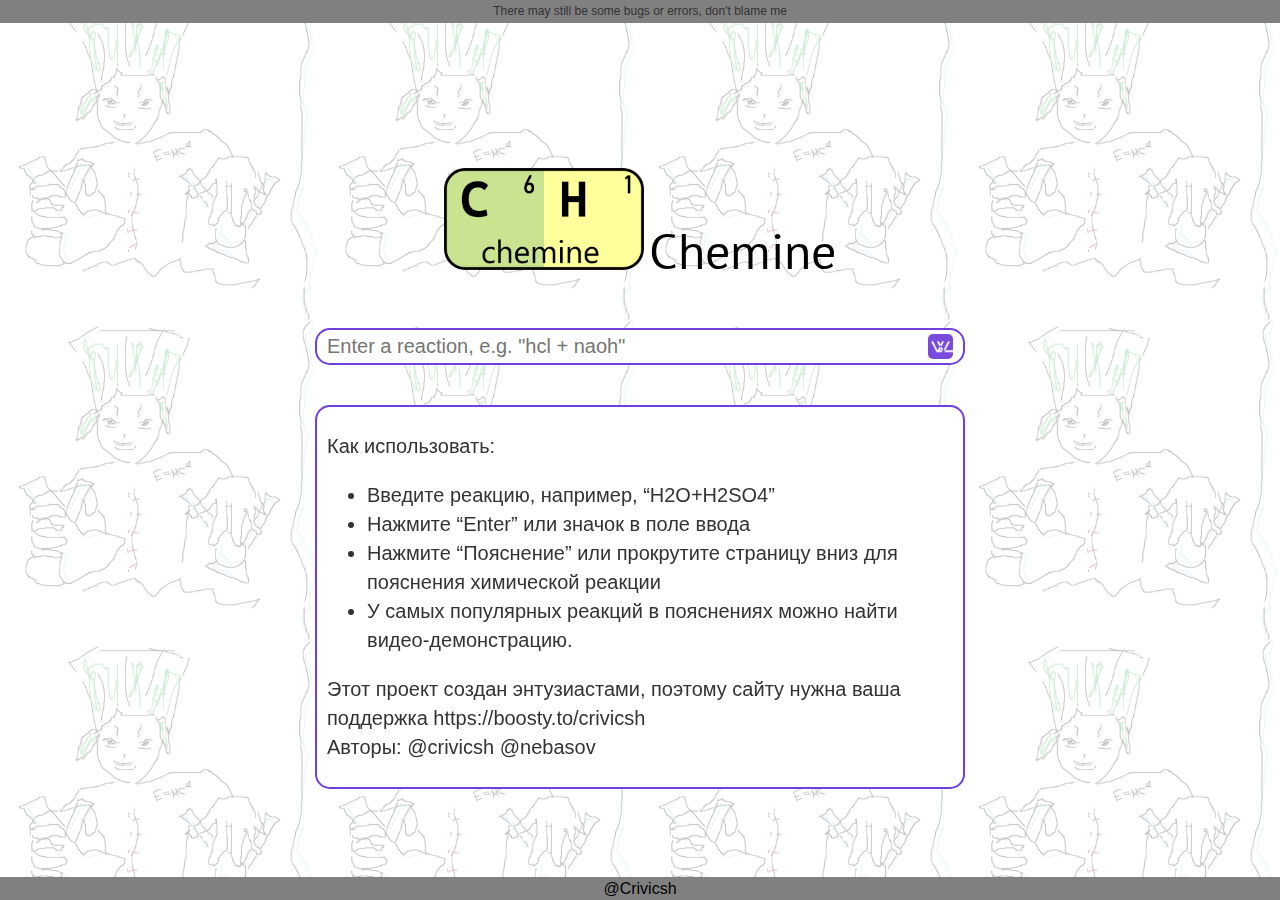
<file: index.html>
<!DOCTYPE html>
<html lang="ru">
<head>
    <meta charset="UTF-8">
    <meta http-equiv="X-UA-Compatible" content="IE=edge">
    <meta http-equiv="X-UA-Compatible" content="IE=edge">
    <meta name="format-detection" content="telephone=no">
    <meta name="viewport" content="width=device-width, initial-scale=1.0">
    <link rel="stylesheet" href="./css/bootstrap-grid.min.css">
    <link rel="stylesheet" href="./css/normalize.css">
    <link rel="stylesheet" href="./css/fonts.css">
    <link rel="stylesheet" href="./css/index.css">
    <link rel="stylesheet" href="./css/slick.css">
    <link rel="stylesheet" href="./css/style.css">
    <link href="https://fonts.googleapis.com/css2?family=PT+Sans:wght@700&display=swap" rel="stylesheet">
    <link rel="icon" sizes="192x192" href="img/logo.png">
    <title id="title">Chemine - Chemical equations online!</title>
</head>
<body class=''>  
    <main class="main">
    <!--header - bug warning + name-->
    <header class="header">
        <div class='temporary_bug_warning'>
        There may still be some bugs or errors, don't blame me
        </div>
        <nav class="container container-fluid">
        <div class="logo">
            <a id='link' href="https://vk.com/id368271345">
                <div class="link">
                <span class="picture"><img src="img/logo-picture.png" width=100px></span>
                <span class="name">Chemine</span>
                </div>
            </a>
        </div>
        </nav>
	</header>
    <!--header end-->
    <!--section input + instructions-->
	<section class="section-content container" id="section-content">
        <!--input window-->
        <form id="form-equation" method="get" action="index-equation.html">
            <fieldset class="inputgroup">
                <input class='input' type="text" name="s" value="" placeholder="Enter a reaction, e.g. &quot;hcl + naoh&quot;" autofocus="" class="ui-autocomplete-input" autocomplete="off">
                <input type="hidden" name="ref" value="input">
                <div class="button-wrapper">
                    <button title="Submit" type="submit" class="btn btn-default">
                        <span>
                            Submit
                        </span>
                    </button>
                </div>
            </fieldset>    
        </form>
        <!--input window end-->
        <!--instruction window-->
        <div class="instruction-window">
            <h3 class="instruction-header">Как использовать:</h3>
            <ul>
                <li>Введите реакцию, например, “H2O+H2SO4”</li>
                <li>Нажмите “Enter” или значок в поле ввода</li>
                <li>Нажмите “Пояснение” или прокрутите страницу вниз для пояснения химической реакции</li>
                <li>У самых популярных реакций в пояснениях можно найти видео-демонстрацию.</li>
            </ul>
            <p>
                Этот проект создан энтузиастами, поэтому сайту нужна ваша поддержка  https://boosty.to/crivicsh
                <br>
                Авторы: @crivicsh @nebasov
            </p>


        </div>
        <!--instruction window end-->
            <!--<object width = "320" height = "240" data = "https://www.youtube.com/embed/DYBUSuk2e8o">
            </object>
            <embed width = "320" height = "240" src = "https://www.youtube.com/embed/bmtm1T_wQyU">-->    
    </section>
    <!--section end-->
    <!--footer-->
    <footer class="footer">
        <a href="https://vk.com/id368271345">
            @Crivicsh
        </a>
    </footer>
    <!--footer end-->
    <!--scripts-->
    <script src="https://ajax.googleapis.com/ajax/libs/jquery/3.6.0/jquery.min.js"></script>
    <script src="js/slick.min.js"></script>
    <script src="js/index.js"></script>
</body>
</html>
</file>
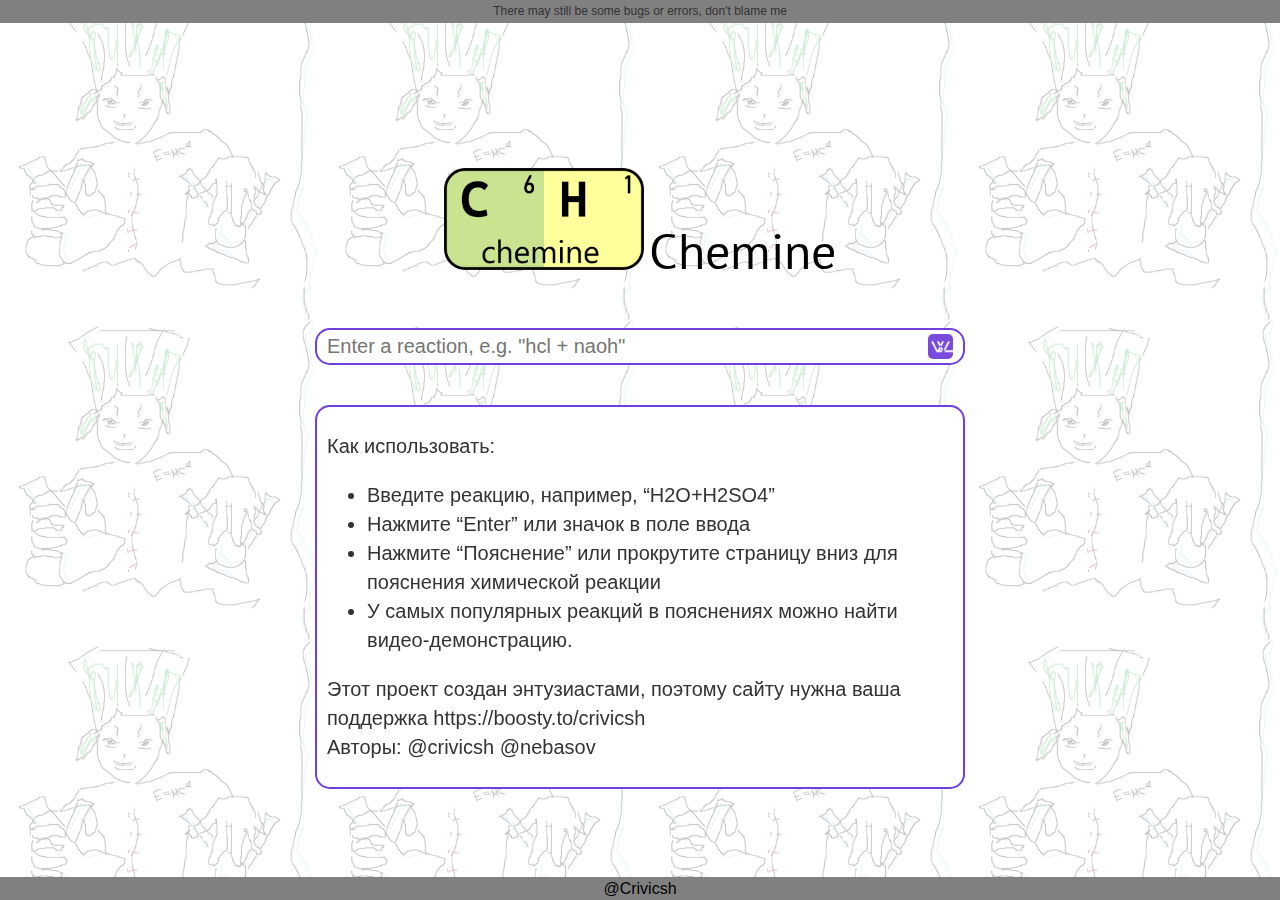
<file: index-equation.html>
<!DOCTYPE html>
<html lang="ru">
<head>
    <meta charset="UTF-8">
    <meta http-equiv="X-UA-Compatible" content="IE=edge">
    <meta http-equiv="X-UA-Compatible" content="IE=edge">
    <meta name="format-detection" content="telephone=no">
    <meta name="viewport" content="width=device-width, initial-scale=1.0">
    <link rel="stylesheet" href="./css/bootstrap-grid.min.css">
    <link rel="stylesheet" href="./css/normalize.css">
    <link rel="stylesheet" href="./css/fonts.css">
    <link rel="stylesheet" href="./css/index.css">
    <link rel="stylesheet" href="./css/slick.css">
    <link rel="stylesheet" href="./css/style-equation.css">


    <link rel="preconnect" href="https://fonts.googleapis.com">
    <link rel="preconnect" href="https://fonts.gstatic.com" crossorigin>
    <link href="https://fonts.googleapis.com/css2?family=PT+Sans:wght@700&display=swap" rel="stylesheet">
    <link rel="icon" sizes="192x192" href="img/logo.png">
    <title id="title">Chemine - Chemical equations online!</title>
</head>
<body class=''>  
    <main class="main">
    <!--header - bug warning + name-->
    <header class="header">
        <div class='temporary_bug_warning'>
        There may still be some bugs or errors, don't blame me
        </div>
        <nav class="container container-fluid">
        <div class="logo">
            <a id='link' href="https://vk.com/id368271345">
                <div class="link">
                <span class="picture"><img src="img/logo-picture.png" width=50px;></span>
                <span class="name">Chemine</span>
                </div>
            </a>
        </div>
        <!--input window-->
        <form id="form-equation" method="get" action="index-equation.html">
            <fieldset class="inputgroup">
                <input class='input' type="text" name="s" value="" placeholder="Enter a reaction, e.g. &quot;hcl + naoh&quot;" autofocus="" class="ui-autocomplete-input" autocomplete="off">
                <input type="hidden" name="ref" value="input">
                <div class="button-wrapper">
                    <button title="Submit" type="submit" class="btn btn-default">
                        <span>
                            Submit
                        </span>
                    </button>
                </div>
            </fieldset>    
        </form>
        <!--input window end-->  
        </nav>
	</header>
    <!--header end-->
    <!--section equation + explanation-->
	<section class="section-content container" id="section-content">
        <!--alert-alert
        <div class="alert-alert">
            <span>
                Таких веществ не существует, или реакция между ними невозможна
            </span>
            <div class='alert-alert-picture'><img src="img/alert-alert-picture.png"></div>
        </div>
        -->
        <!--equation
        <div class="equation">
            <div class="equation-args" id="reactants">
                <div class="equation-element compound">
                    <div class="compound-name">
                        <span>6NaOH</span>    
                    </div>
                    <div class="compound-picture">
                        <img src='img/compound_gas-pink.png'>
                    </div>
                </div>
                <div class="equation-element plus">
                    <img src="img/plus.png">
                </div>

            </div>
            <div class="arrow">
                <img src="img/result_arrow.png">
            </div>
            <div class="equation-args" id="results">

            </div>
        </div>
        -->
        <!--<div class="explanation">
            <div class="explanation-block">
                <div class="panel-body">
                <p>
                    This is an <strong>oxidation-reduction</strong> (redox) reaction:
                </p>
                <div class="redox-block">
                    <div class="clear">

                    </div>
                    <p>
                        <span class="equation oxidation-equation">
                            <span class="compound">
                                <span class="element">
                                    Mn
                                </span>
                                <sup class="oxidation-number">
                                    IV
                                </sup>
                            </span>
                            <span class="space">
                                 
                            </span>
                            <span class="plus">
                                +
                            </span>
                            <span class="space">
                                 
                            </span>
                            <span class="compound">
                                <span class="coefficient">
                                    2
                                </span>
                                <span class="space">
                                    &nbsp;
                                </span>
                                <span class="electron">
                                    e
                                </span>
                                <sup class="charge">
                                    -
                                </sup>
                            </span>
                            <span class="space">
                                 
                            </span>
                            <span class="arrow">
                                →
                            </span>
                            <span class="space">
                                 
                            </span>
                            <span class="compound">
                                <span class="element">
                                    Mn
                                </span>
                                <sup class="oxidation-number">
                                    II
                                </sup>
                            </span>
                            <span class="space">
                                 
                            </span>
                        </span>
                        <span class="redox-comment">
                            (reduction)
                        </span>
                    </p>
                    <div class="clear">

                    </div>
                    <p>
                        <span class="equation oxidation-equation">
                            <span class="compound">
                                <span class="coefficient">
                                    2
                                </span>
                                <span class="space">
                                    &nbsp;
                                </span>
                                <span class="element">
                                    Cl
                                </span>
                                <sup class="oxidation-number">
                                    -I
                                </sup>
                            </span>
                            <span class="space">
                                 
                            </span>
                            <span class="plus">
                                -
                            </span>
                            <span class="space">
                                 
                            </span>
                            <span class="compound">
                                <span class="coefficient">
                                    2
                                </span>
                                <span class="space">
                                    &nbsp;
                                </span>
                                <span class="electron">
                                    e
                                </span>
                                <sup class="charge">
                                    -
                                </sup>
                            </span>
                            <span class="space">
                                 
                            </span>
                            <span class="arrow">
                                →
                            </span>
                            <span class="space">
                                 
                            </span>
                            <span class="compound">
                                <span class="coefficient">
                                    2
                                </span>
                                <span class="space">
                                    &nbsp;
                                </span>
                                <span class="element">
                                    Cl
                                </span>
                                <sup class="oxidation-number">
                                    0
                                </sup>
                            </span>
                            <span class="space">
                                 
                            </span>
                        </span>
                        <span class="redox-comment">
                            (oxidation)
                        </span>
                    </p>
                    <div class="clear">

                    </div>
                </div>
                <p>
                    <em>
                        <span class="group">
                            <span class="element">
                                Mn
                            </span>
                            <span class="element">
                                O
                            </span>
                            <sub class="count">
                                2
                            </sub>
                        </span>
                    </em>
                     is an <strong>oxidizing</strong> agent, 
                     <em>
                         <span class="group">
                             <span class="element">
                                 H
                                </span>
                                <span class="element">
                                    Cl
                                </span>
                            </span>
                        </em>
                         is a <strong>reducing</strong> agent.
                        </p>
                </div>
            </div>
            <div class="explanation-block">
                <div class="explanation-video">
                    <object data = "https://www.youtube.com/embed/ceEIBcYi6iE">
                    </object>
                </div>
            </div>
        </div>-->
        
        
    </section>
    <!--section end-->
    <!--footer-->
    <footer class="footer">
        <a href="https://vk.com/id368271345">
            @Crivicsh
        </a>
    </footer>
    <!--footer end-->
    <!--scripts-->
    <script src="https://ajax.googleapis.com/ajax/libs/jquery/3.6.0/jquery.min.js"></script>
    <script src="js/slick.min.js"></script>
    <script src="js/index-equation.js"></script>
</body>
</html>
</file>
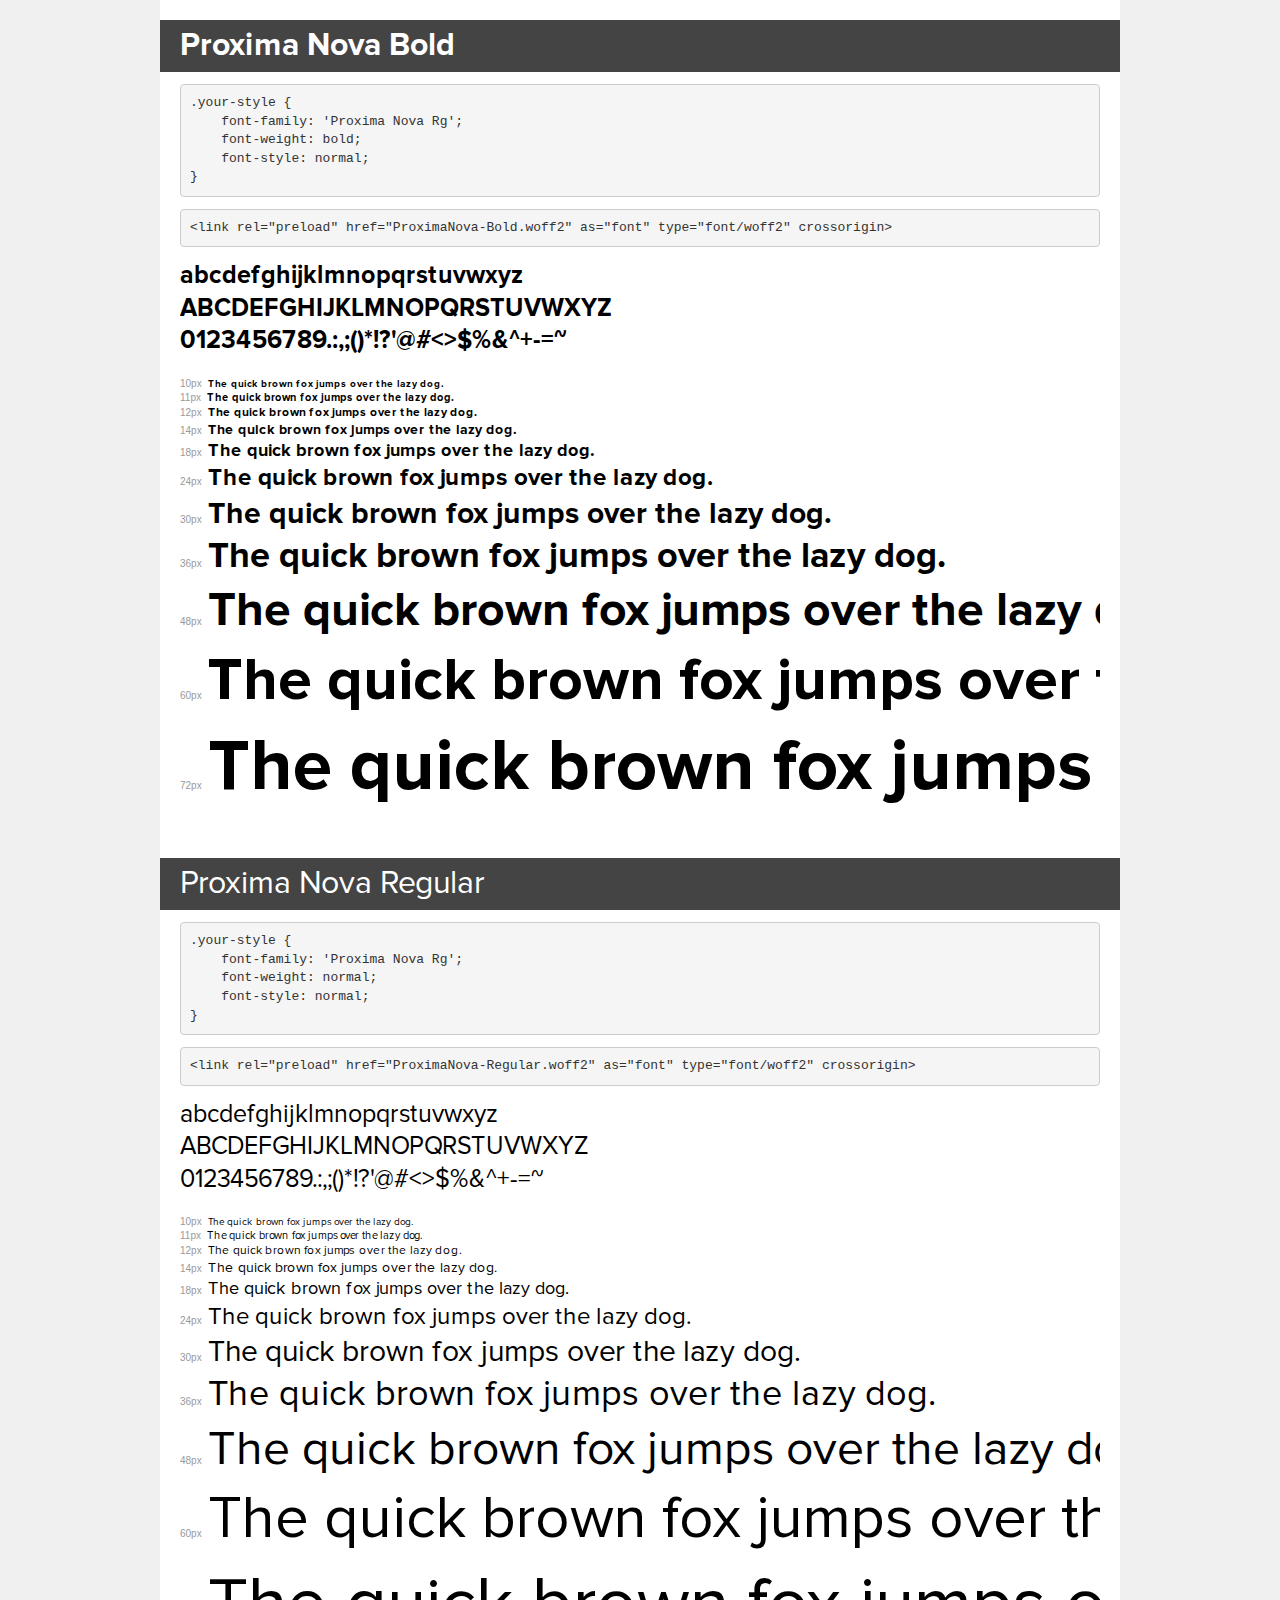
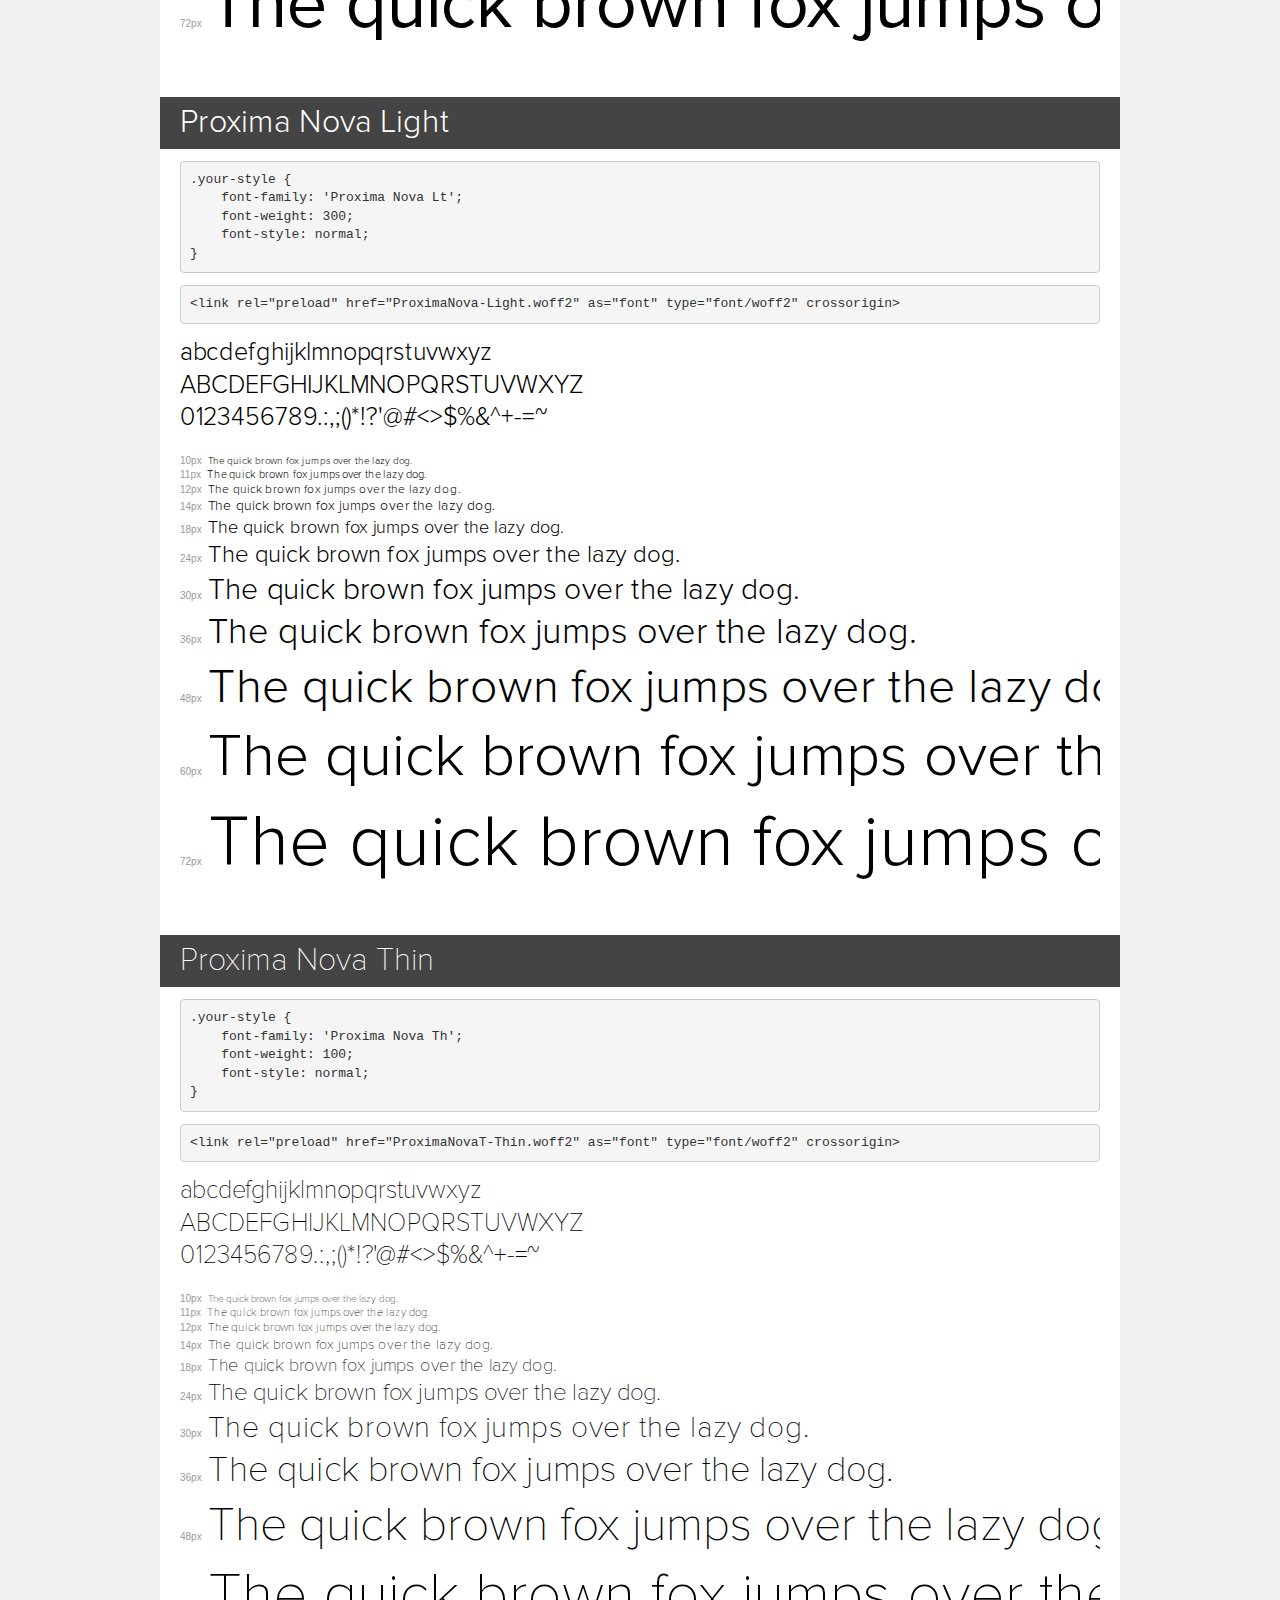
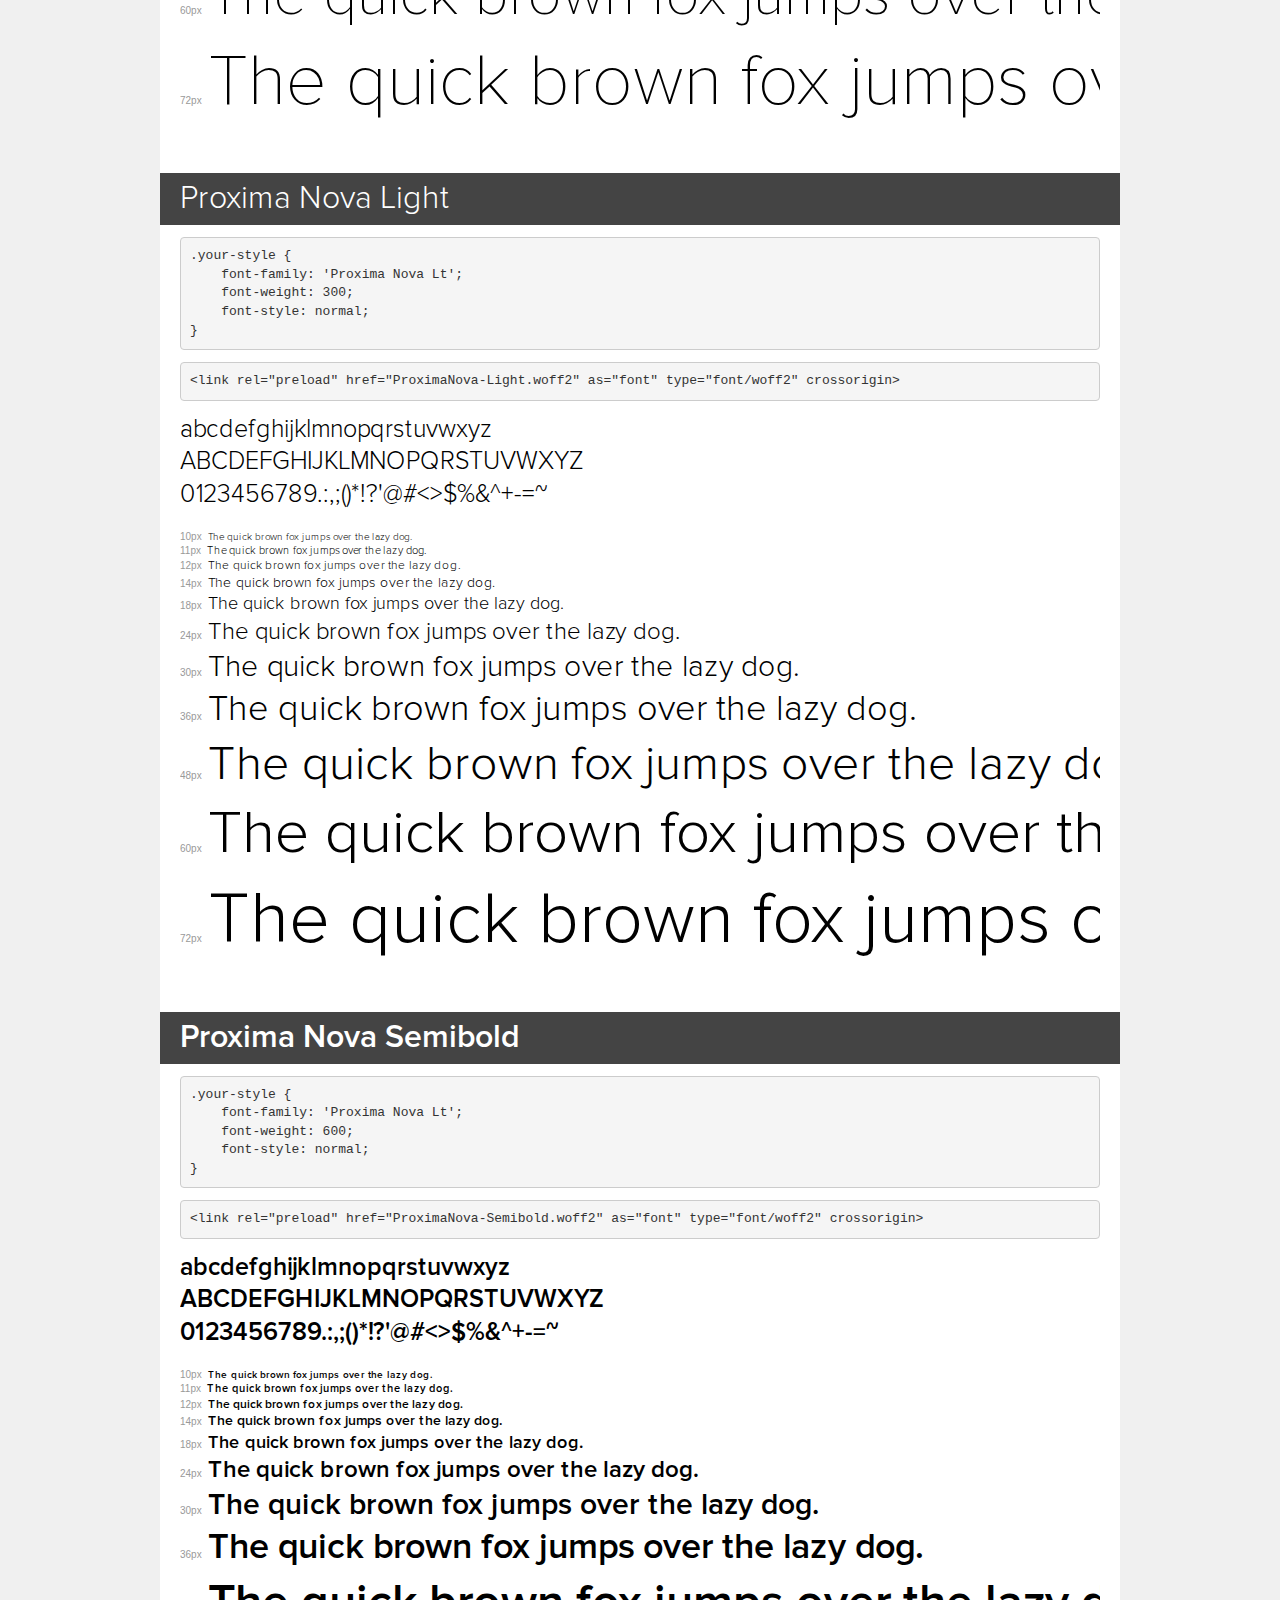
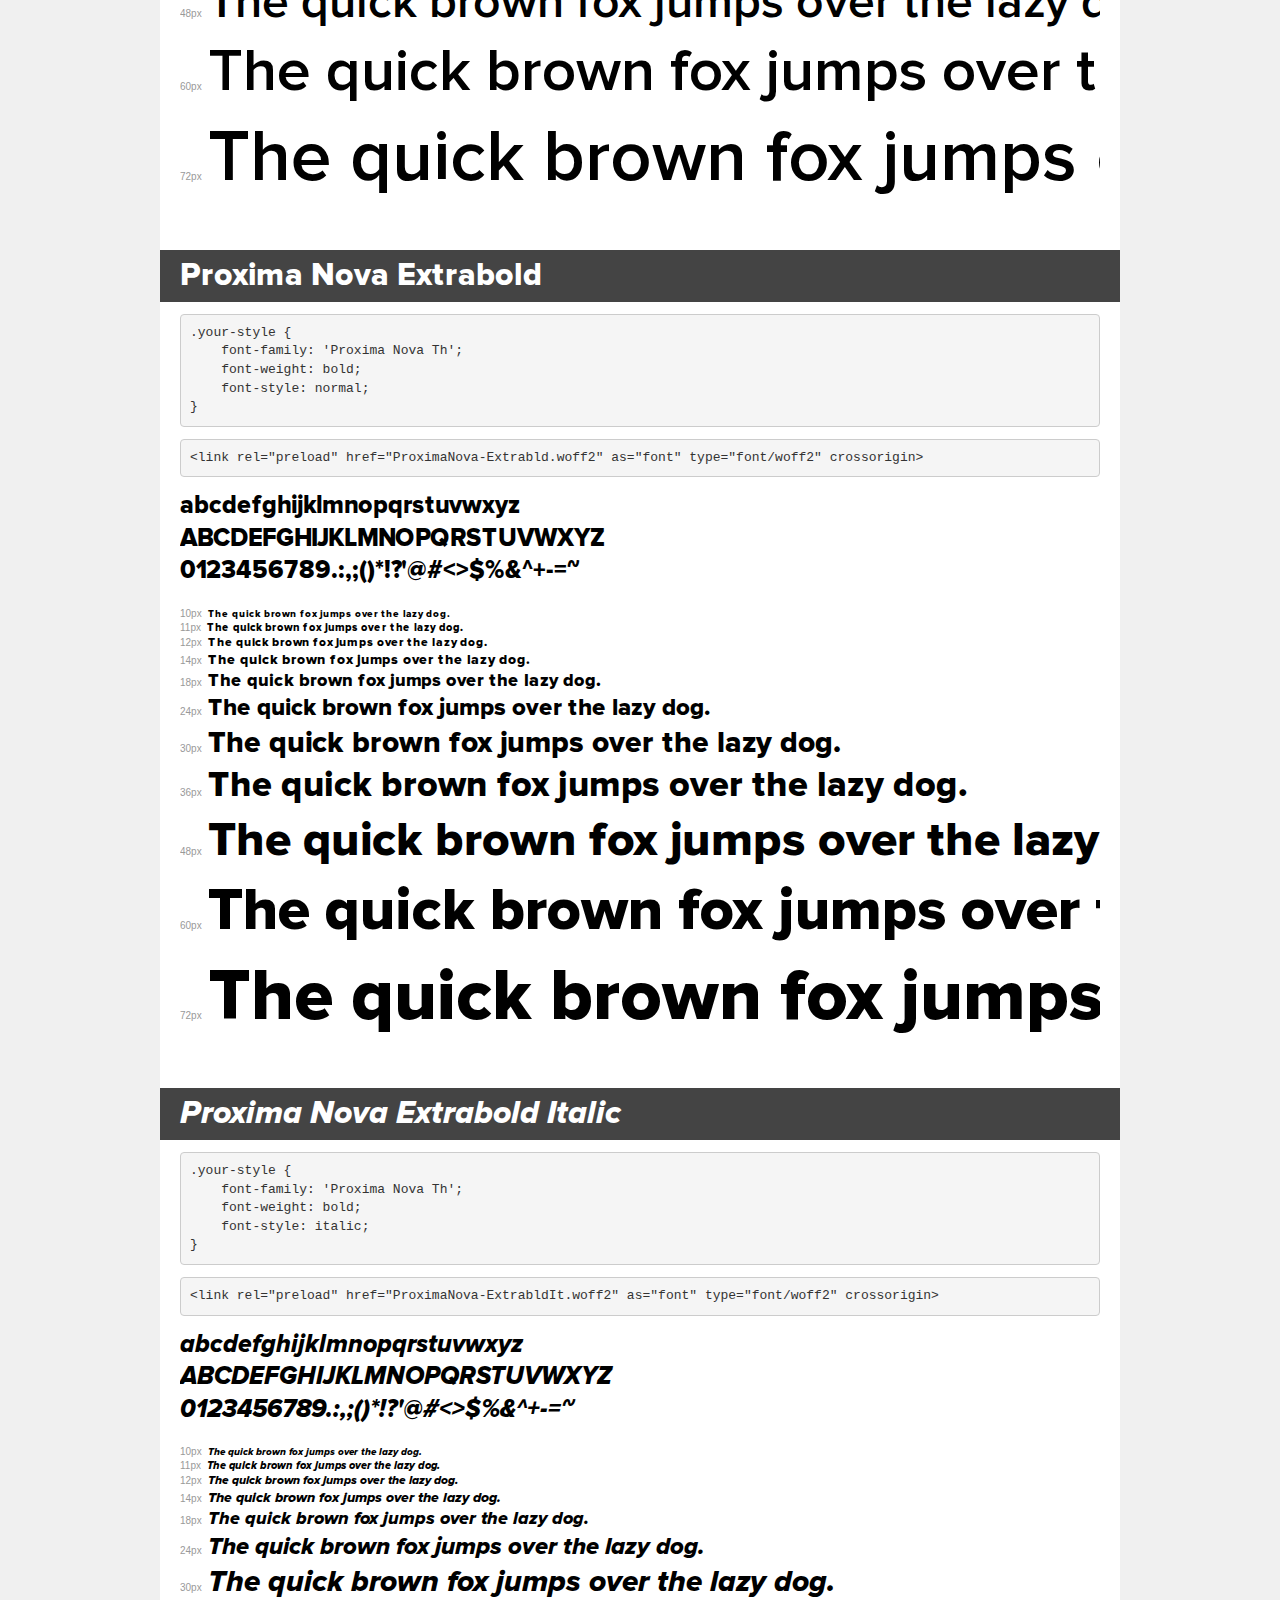
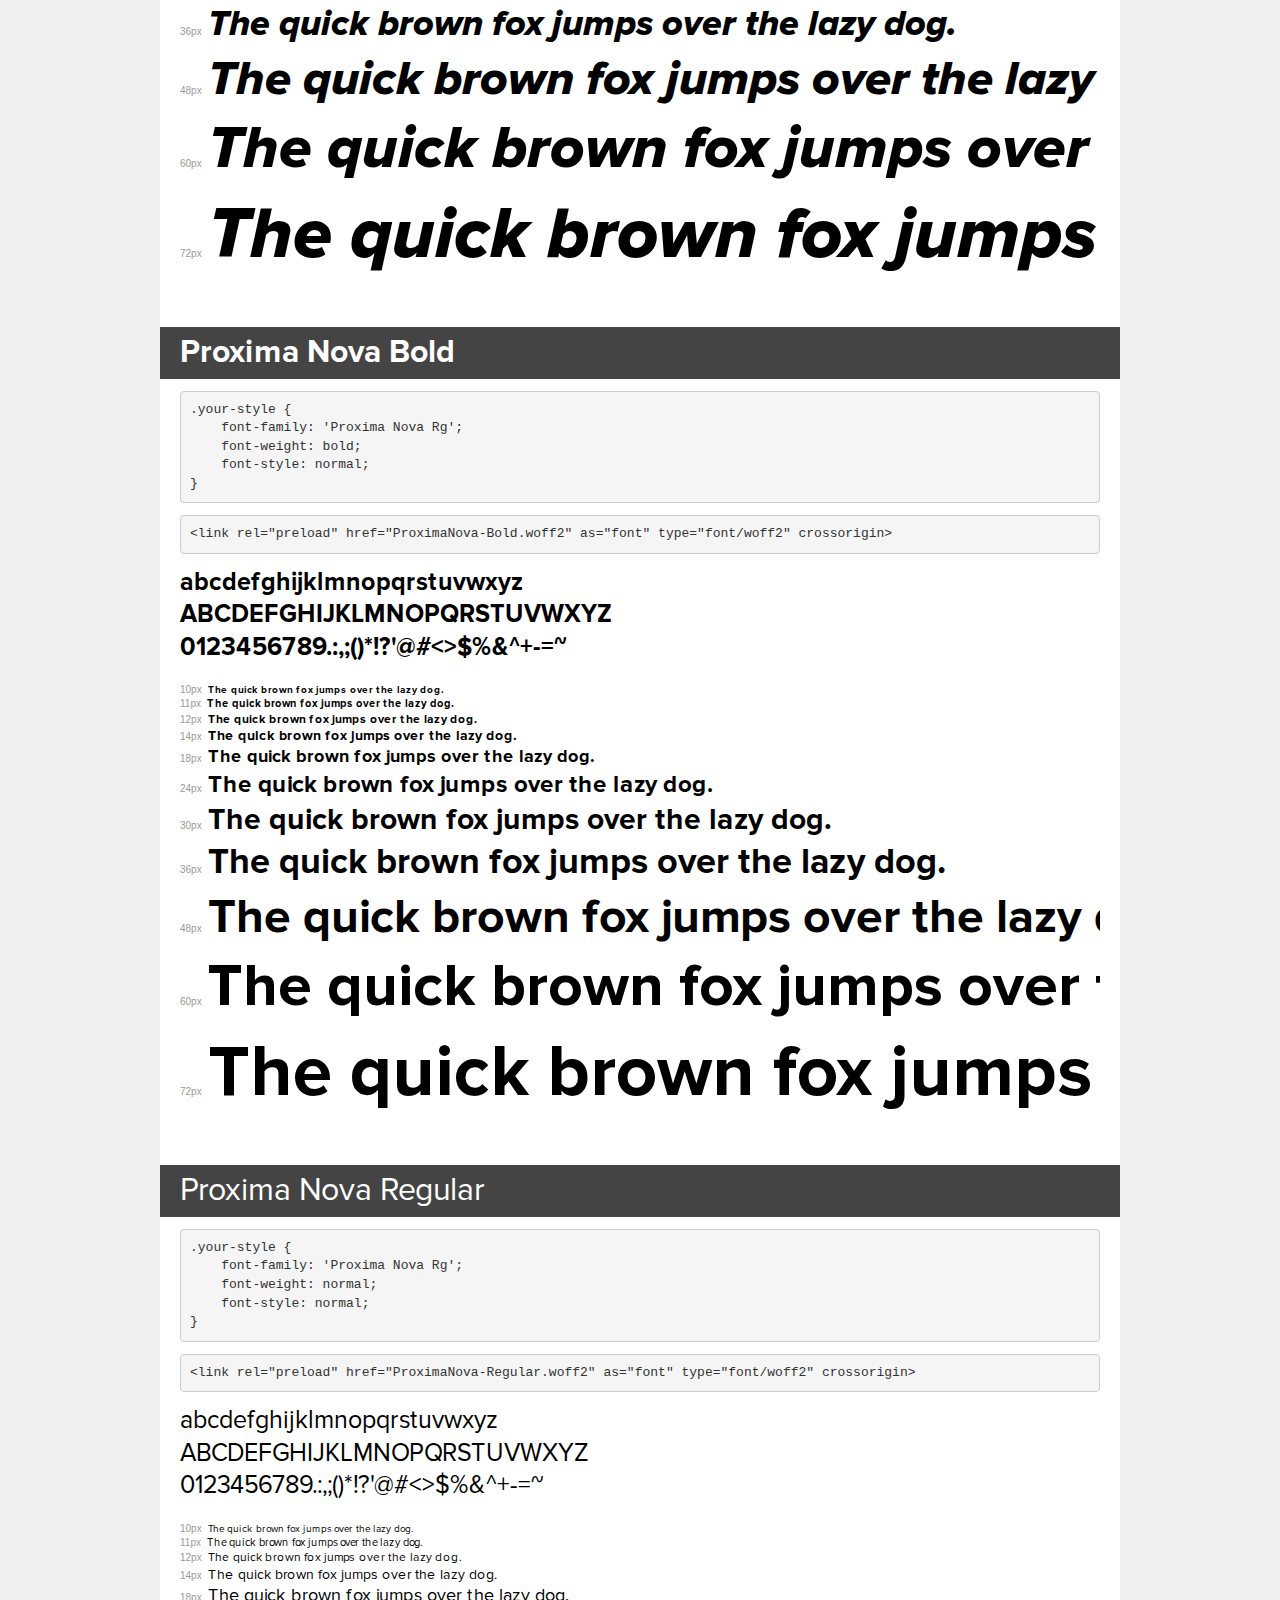
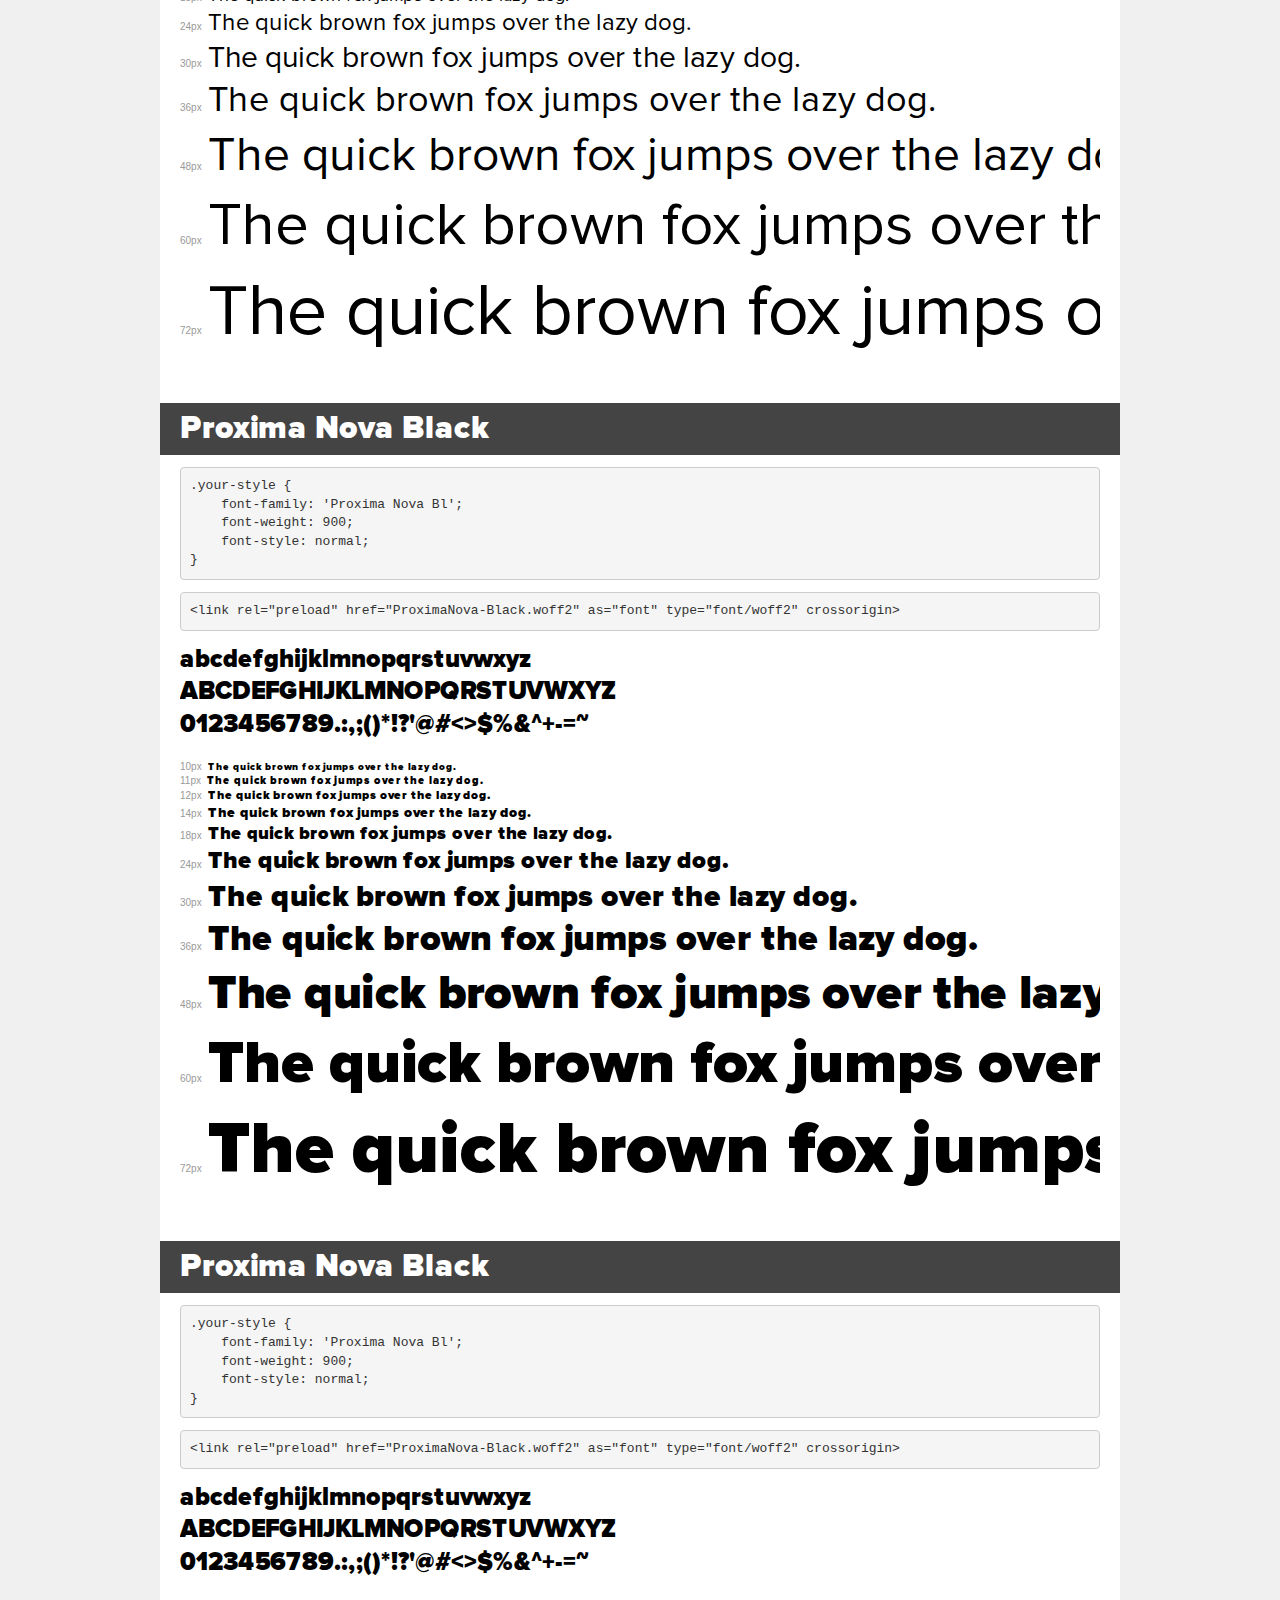
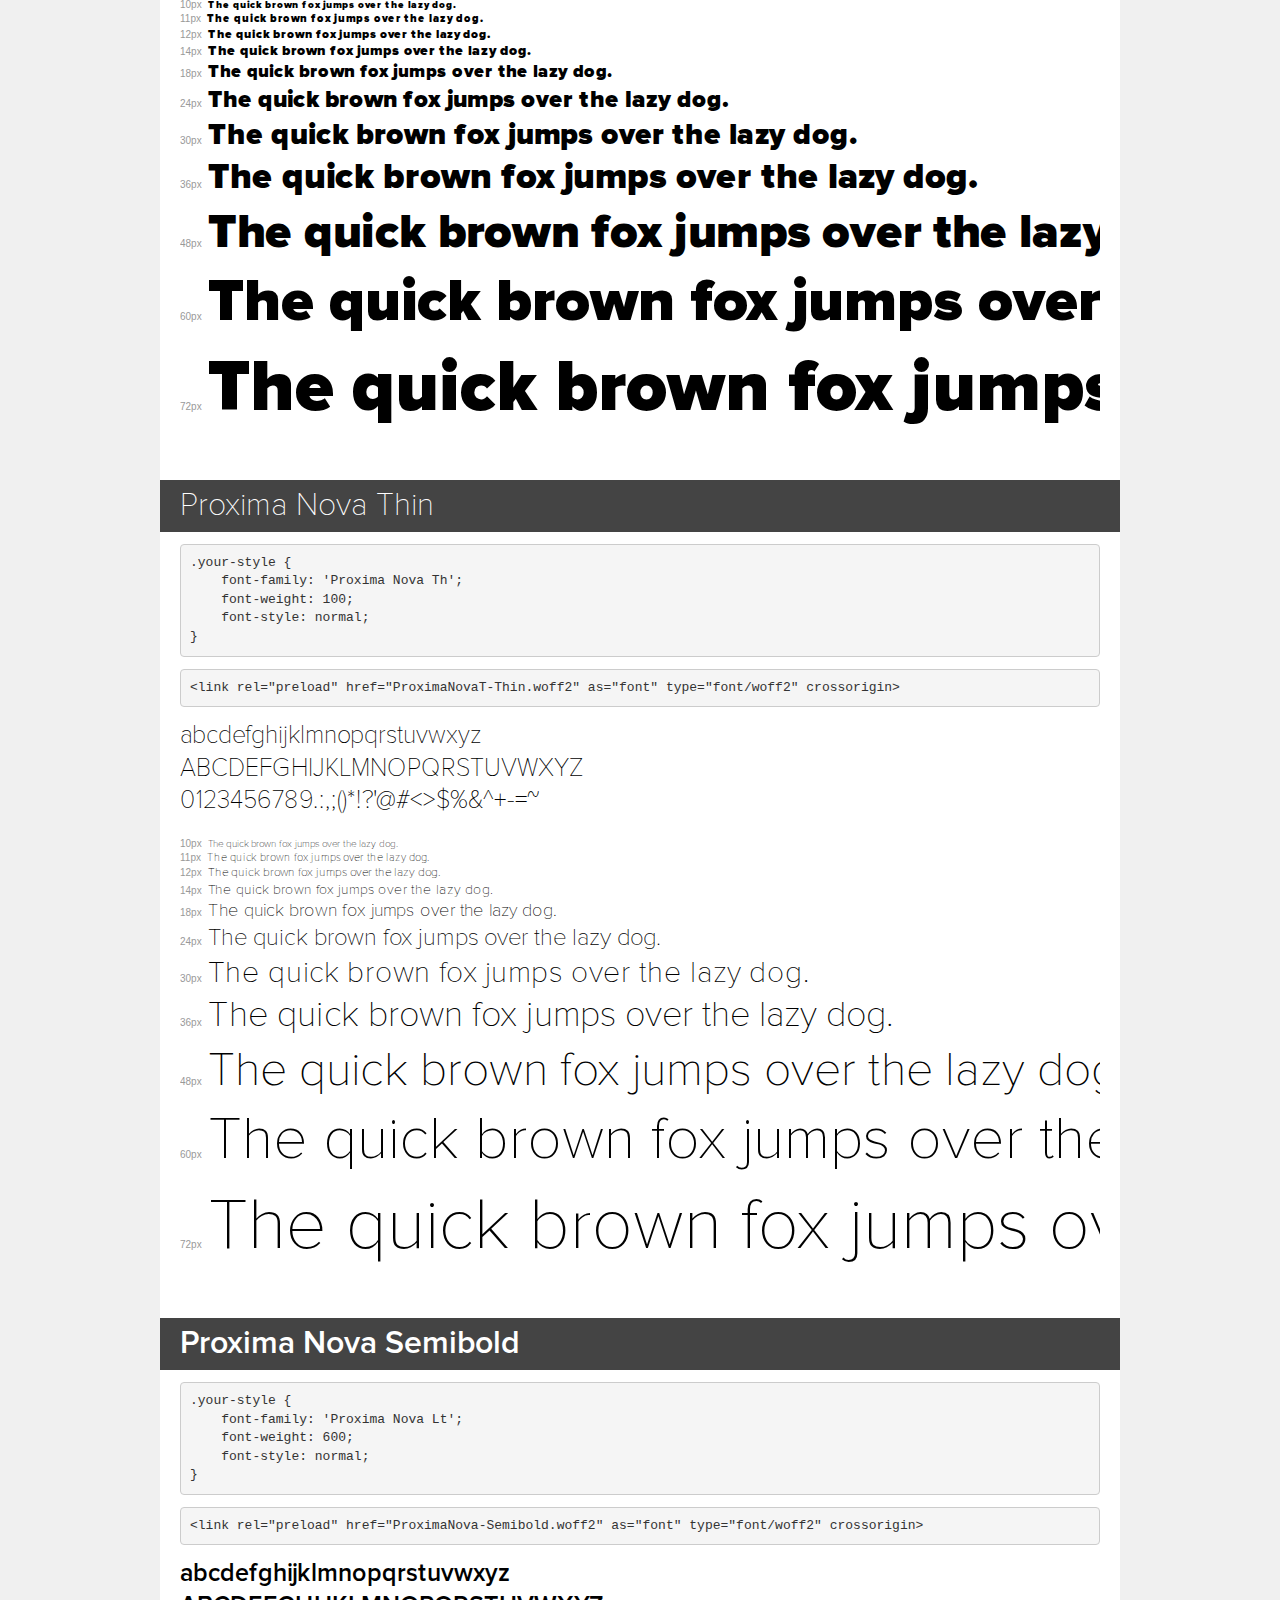
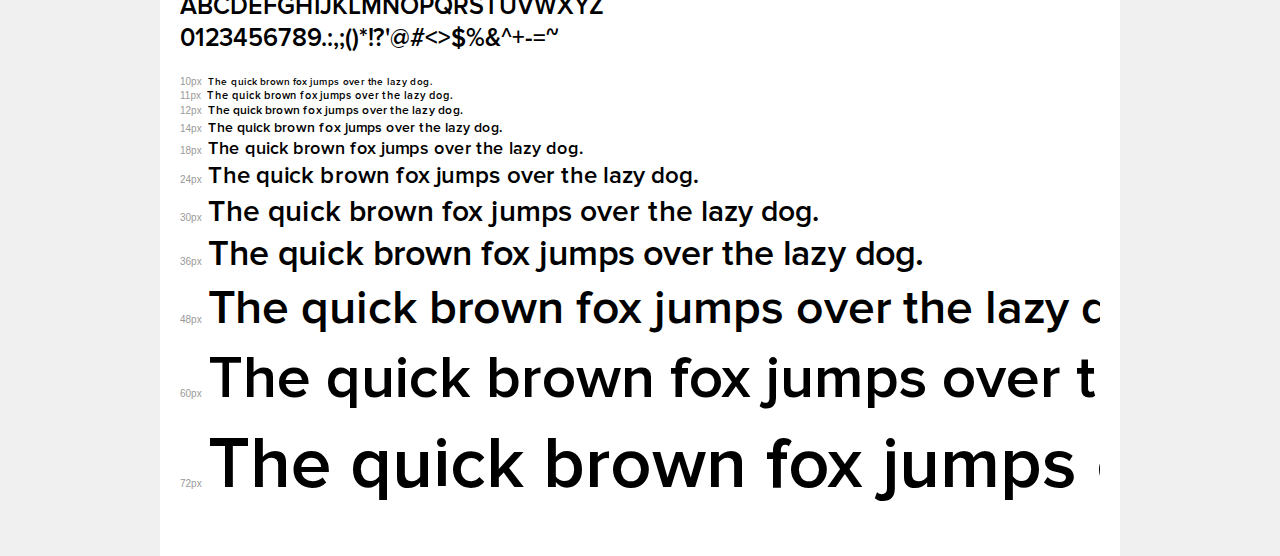
<file: fonts/demo.html>
<!DOCTYPE html>
<html lang="en">
<head>
    <meta charset="utf-8">
    <meta http-equiv="X-UA-Compatible" content="IE=edge">
    <meta name="viewport" content="width=device-width, initial-scale=1">
    <meta name="robots" content="noindex, noarchive">
    <meta name="format-detection" content="telephone=no">
    <title>Transfonter demo</title>
    <link href="stylesheet.css" rel="stylesheet">
    <style>
        /*
        http://meyerweb.com/eric/tools/css/reset/
        v2.0 | 20110126
        License: none (public domain)
        */
        html, body, div, span, applet, object, iframe,
        h1, h2, h3, h4, h5, h6, p, blockquote, pre,
        a, abbr, acronym, address, big, cite, code,
        del, dfn, em, img, ins, kbd, q, s, samp,
        small, strike, strong, sub, sup, tt, var,
        b, u, i, center,
        dl, dt, dd, ol, ul, li,
        fieldset, form, label, legend,
        table, caption, tbody, tfoot, thead, tr, th, td,
        article, aside, canvas, details, embed,
        figure, figcaption, footer, header, hgroup,
        menu, nav, output, ruby, section, summary,
        time, mark, audio, video {
            margin: 0;
            padding: 0;
            border: 0;
            font-size: 100%;
            font: inherit;
            vertical-align: baseline;
        }
        /* HTML5 display-role reset for older browsers */
        article, aside, details, figcaption, figure,
        footer, header, hgroup, menu, nav, section {
            display: block;
        }
        body {
            line-height: 1;
        }
        ol, ul {
            list-style: none;
        }
        blockquote, q {
            quotes: none;
        }
        blockquote:before, blockquote:after,
        q:before, q:after {
            content: '';
            content: none;
        }
        table {
            border-collapse: collapse;
            border-spacing: 0;
        }
        /* demo styles */
        body {
            background: #f0f0f0;
            color: #000;
        }
        .page {
            background: #fff;
            width: 920px;
            margin: 0 auto;
            padding: 20px 20px 0 20px;
            overflow: hidden;
        }
        .font-container {
            overflow-x: auto;
            overflow-y: hidden;
            margin-bottom: 40px;
            line-height: 1.3;
            white-space: nowrap;
            padding-bottom: 5px;
        }
        h1 {
            position: relative;
            background: #444;
            font-size: 32px;
            color: #fff;
            padding: 10px 20px;
            margin: 0 -20px 12px -20px;
        }
        .letters {
            font-size: 25px;
            margin-bottom: 20px;
        }
        .s10:before {
            content: '10px';
        }
        .s11:before {
            content: '11px';
        }
        .s12:before {
            content: '12px';
        }
        .s14:before {
            content: '14px';
        }
        .s18:before {
            content: '18px';
        }
        .s24:before {
            content: '24px';
        }
        .s30:before {
            content: '30px';
        }
        .s36:before {
            content: '36px';
        }
        .s48:before {
            content: '48px';
        }
        .s60:before {
            content: '60px';
        }
        .s72:before {
            content: '72px';
        }
        .s10:before, .s11:before, .s12:before, .s14:before,
        .s18:before, .s24:before, .s30:before, .s36:before,
        .s48:before, .s60:before, .s72:before {
            font-family: Arial, sans-serif;
            font-size: 10px;
            font-weight: normal;
            font-style: normal;
            color: #999;
            padding-right: 6px;
        }
        pre {
            display: block;
            padding: 9px;
            margin: 0 0 12px;
            font-family: Monaco, Menlo, Consolas, "Courier New", monospace;
            font-size: 13px;
            line-height: 1.428571429;
            color: #333;
            font-weight: normal;
            font-style: normal;
            background-color: #f5f5f5;
            border: 1px solid #ccc;
            overflow-x: auto;
            border-radius: 4px;
        }
        /* responsive */
        @media (max-width: 959px) {
            .page {
                width: auto;
                margin: 0;
            }
        }
    </style>
</head>
<body>
<div class="page">
    <div class="demo">
        <h1 style="font-family: 'Proxima Nova Rg'; font-weight: bold; font-style: normal;">Proxima Nova Bold</h1>
        <pre title="Usage">.your-style {
    font-family: 'Proxima Nova Rg';
    font-weight: bold;
    font-style: normal;
}</pre>
        <pre title="Preload (optional)">
&lt;link rel=&quot;preload&quot; href=&quot;ProximaNova-Bold.woff2&quot; as=&quot;font&quot; type=&quot;font/woff2&quot; crossorigin&gt;</pre>
        <div class="font-container" style="font-family: 'Proxima Nova Rg'; font-weight: bold; font-style: normal;">
            <p class="letters">
                abcdefghijklmnopqrstuvwxyz<br>
ABCDEFGHIJKLMNOPQRSTUVWXYZ<br>
                0123456789.:,;()*!?'@#&lt;&gt;$%&^+-=~
            </p>
            <p class="s10" style="font-size: 10px;">The quick brown fox jumps over the lazy dog.</p>
            <p class="s11" style="font-size: 11px;">The quick brown fox jumps over the lazy dog.</p>
            <p class="s12" style="font-size: 12px;">The quick brown fox jumps over the lazy dog.</p>
            <p class="s14" style="font-size: 14px;">The quick brown fox jumps over the lazy dog.</p>
            <p class="s18" style="font-size: 18px;">The quick brown fox jumps over the lazy dog.</p>
            <p class="s24" style="font-size: 24px;">The quick brown fox jumps over the lazy dog.</p>
            <p class="s30" style="font-size: 30px;">The quick brown fox jumps over the lazy dog.</p>
            <p class="s36" style="font-size: 36px;">The quick brown fox jumps over the lazy dog.</p>
            <p class="s48" style="font-size: 48px;">The quick brown fox jumps over the lazy dog.</p>
            <p class="s60" style="font-size: 60px;">The quick brown fox jumps over the lazy dog.</p>
            <p class="s72" style="font-size: 72px;">The quick brown fox jumps over the lazy dog.</p>
        </div>
    </div>

    <div class="demo">
        <h1 style="font-family: 'Proxima Nova Rg'; font-weight: normal; font-style: normal;">Proxima Nova Regular</h1>
        <pre title="Usage">.your-style {
    font-family: 'Proxima Nova Rg';
    font-weight: normal;
    font-style: normal;
}</pre>
        <pre title="Preload (optional)">
&lt;link rel=&quot;preload&quot; href=&quot;ProximaNova-Regular.woff2&quot; as=&quot;font&quot; type=&quot;font/woff2&quot; crossorigin&gt;</pre>
        <div class="font-container" style="font-family: 'Proxima Nova Rg'; font-weight: normal; font-style: normal;">
            <p class="letters">
                abcdefghijklmnopqrstuvwxyz<br>
ABCDEFGHIJKLMNOPQRSTUVWXYZ<br>
                0123456789.:,;()*!?'@#&lt;&gt;$%&^+-=~
            </p>
            <p class="s10" style="font-size: 10px;">The quick brown fox jumps over the lazy dog.</p>
            <p class="s11" style="font-size: 11px;">The quick brown fox jumps over the lazy dog.</p>
            <p class="s12" style="font-size: 12px;">The quick brown fox jumps over the lazy dog.</p>
            <p class="s14" style="font-size: 14px;">The quick brown fox jumps over the lazy dog.</p>
            <p class="s18" style="font-size: 18px;">The quick brown fox jumps over the lazy dog.</p>
            <p class="s24" style="font-size: 24px;">The quick brown fox jumps over the lazy dog.</p>
            <p class="s30" style="font-size: 30px;">The quick brown fox jumps over the lazy dog.</p>
            <p class="s36" style="font-size: 36px;">The quick brown fox jumps over the lazy dog.</p>
            <p class="s48" style="font-size: 48px;">The quick brown fox jumps over the lazy dog.</p>
            <p class="s60" style="font-size: 60px;">The quick brown fox jumps over the lazy dog.</p>
            <p class="s72" style="font-size: 72px;">The quick brown fox jumps over the lazy dog.</p>
        </div>
    </div>

    <div class="demo">
        <h1 style="font-family: 'Proxima Nova Lt'; font-weight: 300; font-style: normal;">Proxima Nova Light</h1>
        <pre title="Usage">.your-style {
    font-family: 'Proxima Nova Lt';
    font-weight: 300;
    font-style: normal;
}</pre>
        <pre title="Preload (optional)">
&lt;link rel=&quot;preload&quot; href=&quot;ProximaNova-Light.woff2&quot; as=&quot;font&quot; type=&quot;font/woff2&quot; crossorigin&gt;</pre>
        <div class="font-container" style="font-family: 'Proxima Nova Lt'; font-weight: 300; font-style: normal;">
            <p class="letters">
                abcdefghijklmnopqrstuvwxyz<br>
ABCDEFGHIJKLMNOPQRSTUVWXYZ<br>
                0123456789.:,;()*!?'@#&lt;&gt;$%&^+-=~
            </p>
            <p class="s10" style="font-size: 10px;">The quick brown fox jumps over the lazy dog.</p>
            <p class="s11" style="font-size: 11px;">The quick brown fox jumps over the lazy dog.</p>
            <p class="s12" style="font-size: 12px;">The quick brown fox jumps over the lazy dog.</p>
            <p class="s14" style="font-size: 14px;">The quick brown fox jumps over the lazy dog.</p>
            <p class="s18" style="font-size: 18px;">The quick brown fox jumps over the lazy dog.</p>
            <p class="s24" style="font-size: 24px;">The quick brown fox jumps over the lazy dog.</p>
            <p class="s30" style="font-size: 30px;">The quick brown fox jumps over the lazy dog.</p>
            <p class="s36" style="font-size: 36px;">The quick brown fox jumps over the lazy dog.</p>
            <p class="s48" style="font-size: 48px;">The quick brown fox jumps over the lazy dog.</p>
            <p class="s60" style="font-size: 60px;">The quick brown fox jumps over the lazy dog.</p>
            <p class="s72" style="font-size: 72px;">The quick brown fox jumps over the lazy dog.</p>
        </div>
    </div>

    <div class="demo">
        <h1 style="font-family: 'Proxima Nova Th'; font-weight: 100; font-style: normal;">Proxima Nova Thin</h1>
        <pre title="Usage">.your-style {
    font-family: 'Proxima Nova Th';
    font-weight: 100;
    font-style: normal;
}</pre>
        <pre title="Preload (optional)">
&lt;link rel=&quot;preload&quot; href=&quot;ProximaNovaT-Thin.woff2&quot; as=&quot;font&quot; type=&quot;font/woff2&quot; crossorigin&gt;</pre>
        <div class="font-container" style="font-family: 'Proxima Nova Th'; font-weight: 100; font-style: normal;">
            <p class="letters">
                abcdefghijklmnopqrstuvwxyz<br>
ABCDEFGHIJKLMNOPQRSTUVWXYZ<br>
                0123456789.:,;()*!?'@#&lt;&gt;$%&^+-=~
            </p>
            <p class="s10" style="font-size: 10px;">The quick brown fox jumps over the lazy dog.</p>
            <p class="s11" style="font-size: 11px;">The quick brown fox jumps over the lazy dog.</p>
            <p class="s12" style="font-size: 12px;">The quick brown fox jumps over the lazy dog.</p>
            <p class="s14" style="font-size: 14px;">The quick brown fox jumps over the lazy dog.</p>
            <p class="s18" style="font-size: 18px;">The quick brown fox jumps over the lazy dog.</p>
            <p class="s24" style="font-size: 24px;">The quick brown fox jumps over the lazy dog.</p>
            <p class="s30" style="font-size: 30px;">The quick brown fox jumps over the lazy dog.</p>
            <p class="s36" style="font-size: 36px;">The quick brown fox jumps over the lazy dog.</p>
            <p class="s48" style="font-size: 48px;">The quick brown fox jumps over the lazy dog.</p>
            <p class="s60" style="font-size: 60px;">The quick brown fox jumps over the lazy dog.</p>
            <p class="s72" style="font-size: 72px;">The quick brown fox jumps over the lazy dog.</p>
        </div>
    </div>

    <div class="demo">
        <h1 style="font-family: 'Proxima Nova Lt'; font-weight: 300; font-style: normal;">Proxima Nova Light</h1>
        <pre title="Usage">.your-style {
    font-family: 'Proxima Nova Lt';
    font-weight: 300;
    font-style: normal;
}</pre>
        <pre title="Preload (optional)">
&lt;link rel=&quot;preload&quot; href=&quot;ProximaNova-Light.woff2&quot; as=&quot;font&quot; type=&quot;font/woff2&quot; crossorigin&gt;</pre>
        <div class="font-container" style="font-family: 'Proxima Nova Lt'; font-weight: 300; font-style: normal;">
            <p class="letters">
                abcdefghijklmnopqrstuvwxyz<br>
ABCDEFGHIJKLMNOPQRSTUVWXYZ<br>
                0123456789.:,;()*!?'@#&lt;&gt;$%&^+-=~
            </p>
            <p class="s10" style="font-size: 10px;">The quick brown fox jumps over the lazy dog.</p>
            <p class="s11" style="font-size: 11px;">The quick brown fox jumps over the lazy dog.</p>
            <p class="s12" style="font-size: 12px;">The quick brown fox jumps over the lazy dog.</p>
            <p class="s14" style="font-size: 14px;">The quick brown fox jumps over the lazy dog.</p>
            <p class="s18" style="font-size: 18px;">The quick brown fox jumps over the lazy dog.</p>
            <p class="s24" style="font-size: 24px;">The quick brown fox jumps over the lazy dog.</p>
            <p class="s30" style="font-size: 30px;">The quick brown fox jumps over the lazy dog.</p>
            <p class="s36" style="font-size: 36px;">The quick brown fox jumps over the lazy dog.</p>
            <p class="s48" style="font-size: 48px;">The quick brown fox jumps over the lazy dog.</p>
            <p class="s60" style="font-size: 60px;">The quick brown fox jumps over the lazy dog.</p>
            <p class="s72" style="font-size: 72px;">The quick brown fox jumps over the lazy dog.</p>
        </div>
    </div>

    <div class="demo">
        <h1 style="font-family: 'Proxima Nova Lt'; font-weight: 600; font-style: normal;">Proxima Nova Semibold</h1>
        <pre title="Usage">.your-style {
    font-family: 'Proxima Nova Lt';
    font-weight: 600;
    font-style: normal;
}</pre>
        <pre title="Preload (optional)">
&lt;link rel=&quot;preload&quot; href=&quot;ProximaNova-Semibold.woff2&quot; as=&quot;font&quot; type=&quot;font/woff2&quot; crossorigin&gt;</pre>
        <div class="font-container" style="font-family: 'Proxima Nova Lt'; font-weight: 600; font-style: normal;">
            <p class="letters">
                abcdefghijklmnopqrstuvwxyz<br>
ABCDEFGHIJKLMNOPQRSTUVWXYZ<br>
                0123456789.:,;()*!?'@#&lt;&gt;$%&^+-=~
            </p>
            <p class="s10" style="font-size: 10px;">The quick brown fox jumps over the lazy dog.</p>
            <p class="s11" style="font-size: 11px;">The quick brown fox jumps over the lazy dog.</p>
            <p class="s12" style="font-size: 12px;">The quick brown fox jumps over the lazy dog.</p>
            <p class="s14" style="font-size: 14px;">The quick brown fox jumps over the lazy dog.</p>
            <p class="s18" style="font-size: 18px;">The quick brown fox jumps over the lazy dog.</p>
            <p class="s24" style="font-size: 24px;">The quick brown fox jumps over the lazy dog.</p>
            <p class="s30" style="font-size: 30px;">The quick brown fox jumps over the lazy dog.</p>
            <p class="s36" style="font-size: 36px;">The quick brown fox jumps over the lazy dog.</p>
            <p class="s48" style="font-size: 48px;">The quick brown fox jumps over the lazy dog.</p>
            <p class="s60" style="font-size: 60px;">The quick brown fox jumps over the lazy dog.</p>
            <p class="s72" style="font-size: 72px;">The quick brown fox jumps over the lazy dog.</p>
        </div>
    </div>

    <div class="demo">
        <h1 style="font-family: 'Proxima Nova Th'; font-weight: bold; font-style: normal;">Proxima Nova Extrabold</h1>
        <pre title="Usage">.your-style {
    font-family: 'Proxima Nova Th';
    font-weight: bold;
    font-style: normal;
}</pre>
        <pre title="Preload (optional)">
&lt;link rel=&quot;preload&quot; href=&quot;ProximaNova-Extrabld.woff2&quot; as=&quot;font&quot; type=&quot;font/woff2&quot; crossorigin&gt;</pre>
        <div class="font-container" style="font-family: 'Proxima Nova Th'; font-weight: bold; font-style: normal;">
            <p class="letters">
                abcdefghijklmnopqrstuvwxyz<br>
ABCDEFGHIJKLMNOPQRSTUVWXYZ<br>
                0123456789.:,;()*!?'@#&lt;&gt;$%&^+-=~
            </p>
            <p class="s10" style="font-size: 10px;">The quick brown fox jumps over the lazy dog.</p>
            <p class="s11" style="font-size: 11px;">The quick brown fox jumps over the lazy dog.</p>
            <p class="s12" style="font-size: 12px;">The quick brown fox jumps over the lazy dog.</p>
            <p class="s14" style="font-size: 14px;">The quick brown fox jumps over the lazy dog.</p>
            <p class="s18" style="font-size: 18px;">The quick brown fox jumps over the lazy dog.</p>
            <p class="s24" style="font-size: 24px;">The quick brown fox jumps over the lazy dog.</p>
            <p class="s30" style="font-size: 30px;">The quick brown fox jumps over the lazy dog.</p>
            <p class="s36" style="font-size: 36px;">The quick brown fox jumps over the lazy dog.</p>
            <p class="s48" style="font-size: 48px;">The quick brown fox jumps over the lazy dog.</p>
            <p class="s60" style="font-size: 60px;">The quick brown fox jumps over the lazy dog.</p>
            <p class="s72" style="font-size: 72px;">The quick brown fox jumps over the lazy dog.</p>
        </div>
    </div>

    <div class="demo">
        <h1 style="font-family: 'Proxima Nova Th'; font-weight: bold; font-style: italic;">Proxima Nova Extrabold Italic</h1>
        <pre title="Usage">.your-style {
    font-family: 'Proxima Nova Th';
    font-weight: bold;
    font-style: italic;
}</pre>
        <pre title="Preload (optional)">
&lt;link rel=&quot;preload&quot; href=&quot;ProximaNova-ExtrabldIt.woff2&quot; as=&quot;font&quot; type=&quot;font/woff2&quot; crossorigin&gt;</pre>
        <div class="font-container" style="font-family: 'Proxima Nova Th'; font-weight: bold; font-style: italic;">
            <p class="letters">
                abcdefghijklmnopqrstuvwxyz<br>
ABCDEFGHIJKLMNOPQRSTUVWXYZ<br>
                0123456789.:,;()*!?'@#&lt;&gt;$%&^+-=~
            </p>
            <p class="s10" style="font-size: 10px;">The quick brown fox jumps over the lazy dog.</p>
            <p class="s11" style="font-size: 11px;">The quick brown fox jumps over the lazy dog.</p>
            <p class="s12" style="font-size: 12px;">The quick brown fox jumps over the lazy dog.</p>
            <p class="s14" style="font-size: 14px;">The quick brown fox jumps over the lazy dog.</p>
            <p class="s18" style="font-size: 18px;">The quick brown fox jumps over the lazy dog.</p>
            <p class="s24" style="font-size: 24px;">The quick brown fox jumps over the lazy dog.</p>
            <p class="s30" style="font-size: 30px;">The quick brown fox jumps over the lazy dog.</p>
            <p class="s36" style="font-size: 36px;">The quick brown fox jumps over the lazy dog.</p>
            <p class="s48" style="font-size: 48px;">The quick brown fox jumps over the lazy dog.</p>
            <p class="s60" style="font-size: 60px;">The quick brown fox jumps over the lazy dog.</p>
            <p class="s72" style="font-size: 72px;">The quick brown fox jumps over the lazy dog.</p>
        </div>
    </div>

    <div class="demo">
        <h1 style="font-family: 'Proxima Nova Rg'; font-weight: bold; font-style: normal;">Proxima Nova Bold</h1>
        <pre title="Usage">.your-style {
    font-family: 'Proxima Nova Rg';
    font-weight: bold;
    font-style: normal;
}</pre>
        <pre title="Preload (optional)">
&lt;link rel=&quot;preload&quot; href=&quot;ProximaNova-Bold.woff2&quot; as=&quot;font&quot; type=&quot;font/woff2&quot; crossorigin&gt;</pre>
        <div class="font-container" style="font-family: 'Proxima Nova Rg'; font-weight: bold; font-style: normal;">
            <p class="letters">
                abcdefghijklmnopqrstuvwxyz<br>
ABCDEFGHIJKLMNOPQRSTUVWXYZ<br>
                0123456789.:,;()*!?'@#&lt;&gt;$%&^+-=~
            </p>
            <p class="s10" style="font-size: 10px;">The quick brown fox jumps over the lazy dog.</p>
            <p class="s11" style="font-size: 11px;">The quick brown fox jumps over the lazy dog.</p>
            <p class="s12" style="font-size: 12px;">The quick brown fox jumps over the lazy dog.</p>
            <p class="s14" style="font-size: 14px;">The quick brown fox jumps over the lazy dog.</p>
            <p class="s18" style="font-size: 18px;">The quick brown fox jumps over the lazy dog.</p>
            <p class="s24" style="font-size: 24px;">The quick brown fox jumps over the lazy dog.</p>
            <p class="s30" style="font-size: 30px;">The quick brown fox jumps over the lazy dog.</p>
            <p class="s36" style="font-size: 36px;">The quick brown fox jumps over the lazy dog.</p>
            <p class="s48" style="font-size: 48px;">The quick brown fox jumps over the lazy dog.</p>
            <p class="s60" style="font-size: 60px;">The quick brown fox jumps over the lazy dog.</p>
            <p class="s72" style="font-size: 72px;">The quick brown fox jumps over the lazy dog.</p>
        </div>
    </div>

    <div class="demo">
        <h1 style="font-family: 'Proxima Nova Rg'; font-weight: normal; font-style: normal;">Proxima Nova Regular</h1>
        <pre title="Usage">.your-style {
    font-family: 'Proxima Nova Rg';
    font-weight: normal;
    font-style: normal;
}</pre>
        <pre title="Preload (optional)">
&lt;link rel=&quot;preload&quot; href=&quot;ProximaNova-Regular.woff2&quot; as=&quot;font&quot; type=&quot;font/woff2&quot; crossorigin&gt;</pre>
        <div class="font-container" style="font-family: 'Proxima Nova Rg'; font-weight: normal; font-style: normal;">
            <p class="letters">
                abcdefghijklmnopqrstuvwxyz<br>
ABCDEFGHIJKLMNOPQRSTUVWXYZ<br>
                0123456789.:,;()*!?'@#&lt;&gt;$%&^+-=~
            </p>
            <p class="s10" style="font-size: 10px;">The quick brown fox jumps over the lazy dog.</p>
            <p class="s11" style="font-size: 11px;">The quick brown fox jumps over the lazy dog.</p>
            <p class="s12" style="font-size: 12px;">The quick brown fox jumps over the lazy dog.</p>
            <p class="s14" style="font-size: 14px;">The quick brown fox jumps over the lazy dog.</p>
            <p class="s18" style="font-size: 18px;">The quick brown fox jumps over the lazy dog.</p>
            <p class="s24" style="font-size: 24px;">The quick brown fox jumps over the lazy dog.</p>
            <p class="s30" style="font-size: 30px;">The quick brown fox jumps over the lazy dog.</p>
            <p class="s36" style="font-size: 36px;">The quick brown fox jumps over the lazy dog.</p>
            <p class="s48" style="font-size: 48px;">The quick brown fox jumps over the lazy dog.</p>
            <p class="s60" style="font-size: 60px;">The quick brown fox jumps over the lazy dog.</p>
            <p class="s72" style="font-size: 72px;">The quick brown fox jumps over the lazy dog.</p>
        </div>
    </div>

    <div class="demo">
        <h1 style="font-family: 'Proxima Nova Bl'; font-weight: 900; font-style: normal;">Proxima Nova Black</h1>
        <pre title="Usage">.your-style {
    font-family: 'Proxima Nova Bl';
    font-weight: 900;
    font-style: normal;
}</pre>
        <pre title="Preload (optional)">
&lt;link rel=&quot;preload&quot; href=&quot;ProximaNova-Black.woff2&quot; as=&quot;font&quot; type=&quot;font/woff2&quot; crossorigin&gt;</pre>
        <div class="font-container" style="font-family: 'Proxima Nova Bl'; font-weight: 900; font-style: normal;">
            <p class="letters">
                abcdefghijklmnopqrstuvwxyz<br>
ABCDEFGHIJKLMNOPQRSTUVWXYZ<br>
                0123456789.:,;()*!?'@#&lt;&gt;$%&^+-=~
            </p>
            <p class="s10" style="font-size: 10px;">The quick brown fox jumps over the lazy dog.</p>
            <p class="s11" style="font-size: 11px;">The quick brown fox jumps over the lazy dog.</p>
            <p class="s12" style="font-size: 12px;">The quick brown fox jumps over the lazy dog.</p>
            <p class="s14" style="font-size: 14px;">The quick brown fox jumps over the lazy dog.</p>
            <p class="s18" style="font-size: 18px;">The quick brown fox jumps over the lazy dog.</p>
            <p class="s24" style="font-size: 24px;">The quick brown fox jumps over the lazy dog.</p>
            <p class="s30" style="font-size: 30px;">The quick brown fox jumps over the lazy dog.</p>
            <p class="s36" style="font-size: 36px;">The quick brown fox jumps over the lazy dog.</p>
            <p class="s48" style="font-size: 48px;">The quick brown fox jumps over the lazy dog.</p>
            <p class="s60" style="font-size: 60px;">The quick brown fox jumps over the lazy dog.</p>
            <p class="s72" style="font-size: 72px;">The quick brown fox jumps over the lazy dog.</p>
        </div>
    </div>

    <div class="demo">
        <h1 style="font-family: 'Proxima Nova Bl'; font-weight: 900; font-style: normal;">Proxima Nova Black</h1>
        <pre title="Usage">.your-style {
    font-family: 'Proxima Nova Bl';
    font-weight: 900;
    font-style: normal;
}</pre>
        <pre title="Preload (optional)">
&lt;link rel=&quot;preload&quot; href=&quot;ProximaNova-Black.woff2&quot; as=&quot;font&quot; type=&quot;font/woff2&quot; crossorigin&gt;</pre>
        <div class="font-container" style="font-family: 'Proxima Nova Bl'; font-weight: 900; font-style: normal;">
            <p class="letters">
                abcdefghijklmnopqrstuvwxyz<br>
ABCDEFGHIJKLMNOPQRSTUVWXYZ<br>
                0123456789.:,;()*!?'@#&lt;&gt;$%&^+-=~
            </p>
            <p class="s10" style="font-size: 10px;">The quick brown fox jumps over the lazy dog.</p>
            <p class="s11" style="font-size: 11px;">The quick brown fox jumps over the lazy dog.</p>
            <p class="s12" style="font-size: 12px;">The quick brown fox jumps over the lazy dog.</p>
            <p class="s14" style="font-size: 14px;">The quick brown fox jumps over the lazy dog.</p>
            <p class="s18" style="font-size: 18px;">The quick brown fox jumps over the lazy dog.</p>
            <p class="s24" style="font-size: 24px;">The quick brown fox jumps over the lazy dog.</p>
            <p class="s30" style="font-size: 30px;">The quick brown fox jumps over the lazy dog.</p>
            <p class="s36" style="font-size: 36px;">The quick brown fox jumps over the lazy dog.</p>
            <p class="s48" style="font-size: 48px;">The quick brown fox jumps over the lazy dog.</p>
            <p class="s60" style="font-size: 60px;">The quick brown fox jumps over the lazy dog.</p>
            <p class="s72" style="font-size: 72px;">The quick brown fox jumps over the lazy dog.</p>
        </div>
    </div>

    <div class="demo">
        <h1 style="font-family: 'Proxima Nova Th'; font-weight: 100; font-style: normal;">Proxima Nova Thin</h1>
        <pre title="Usage">.your-style {
    font-family: 'Proxima Nova Th';
    font-weight: 100;
    font-style: normal;
}</pre>
        <pre title="Preload (optional)">
&lt;link rel=&quot;preload&quot; href=&quot;ProximaNovaT-Thin.woff2&quot; as=&quot;font&quot; type=&quot;font/woff2&quot; crossorigin&gt;</pre>
        <div class="font-container" style="font-family: 'Proxima Nova Th'; font-weight: 100; font-style: normal;">
            <p class="letters">
                abcdefghijklmnopqrstuvwxyz<br>
ABCDEFGHIJKLMNOPQRSTUVWXYZ<br>
                0123456789.:,;()*!?'@#&lt;&gt;$%&^+-=~
            </p>
            <p class="s10" style="font-size: 10px;">The quick brown fox jumps over the lazy dog.</p>
            <p class="s11" style="font-size: 11px;">The quick brown fox jumps over the lazy dog.</p>
            <p class="s12" style="font-size: 12px;">The quick brown fox jumps over the lazy dog.</p>
            <p class="s14" style="font-size: 14px;">The quick brown fox jumps over the lazy dog.</p>
            <p class="s18" style="font-size: 18px;">The quick brown fox jumps over the lazy dog.</p>
            <p class="s24" style="font-size: 24px;">The quick brown fox jumps over the lazy dog.</p>
            <p class="s30" style="font-size: 30px;">The quick brown fox jumps over the lazy dog.</p>
            <p class="s36" style="font-size: 36px;">The quick brown fox jumps over the lazy dog.</p>
            <p class="s48" style="font-size: 48px;">The quick brown fox jumps over the lazy dog.</p>
            <p class="s60" style="font-size: 60px;">The quick brown fox jumps over the lazy dog.</p>
            <p class="s72" style="font-size: 72px;">The quick brown fox jumps over the lazy dog.</p>
        </div>
    </div>

    <div class="demo">
        <h1 style="font-family: 'Proxima Nova Lt'; font-weight: 600; font-style: normal;">Proxima Nova Semibold</h1>
        <pre title="Usage">.your-style {
    font-family: 'Proxima Nova Lt';
    font-weight: 600;
    font-style: normal;
}</pre>
        <pre title="Preload (optional)">
&lt;link rel=&quot;preload&quot; href=&quot;ProximaNova-Semibold.woff2&quot; as=&quot;font&quot; type=&quot;font/woff2&quot; crossorigin&gt;</pre>
        <div class="font-container" style="font-family: 'Proxima Nova Lt'; font-weight: 600; font-style: normal;">
            <p class="letters">
                abcdefghijklmnopqrstuvwxyz<br>
ABCDEFGHIJKLMNOPQRSTUVWXYZ<br>
                0123456789.:,;()*!?'@#&lt;&gt;$%&^+-=~
            </p>
            <p class="s10" style="font-size: 10px;">The quick brown fox jumps over the lazy dog.</p>
            <p class="s11" style="font-size: 11px;">The quick brown fox jumps over the lazy dog.</p>
            <p class="s12" style="font-size: 12px;">The quick brown fox jumps over the lazy dog.</p>
            <p class="s14" style="font-size: 14px;">The quick brown fox jumps over the lazy dog.</p>
            <p class="s18" style="font-size: 18px;">The quick brown fox jumps over the lazy dog.</p>
            <p class="s24" style="font-size: 24px;">The quick brown fox jumps over the lazy dog.</p>
            <p class="s30" style="font-size: 30px;">The quick brown fox jumps over the lazy dog.</p>
            <p class="s36" style="font-size: 36px;">The quick brown fox jumps over the lazy dog.</p>
            <p class="s48" style="font-size: 48px;">The quick brown fox jumps over the lazy dog.</p>
            <p class="s60" style="font-size: 60px;">The quick brown fox jumps over the lazy dog.</p>
            <p class="s72" style="font-size: 72px;">The quick brown fox jumps over the lazy dog.</p>
        </div>
    </div>

</div>
</body>
</html>
</file>
<file: css/fonts.css>
@font-face {
    font-family: 'Proxima Nova Rg';
    src: url('../fonts/ProximaNova-Bold.woff2') format('woff2'),
        url('../fonts/ProximaNova-Bold.woff') format('woff');
    font-weight: bold;
    font-style: normal;
    font-display: swap;
}

@font-face {
    font-family: 'Proxima Nova Rg';
    src: url('../fonts/ProximaNova-Regular.woff2') format('woff2'),
        url('../fonts/ProximaNova-Regular.woff') format('woff');
    font-weight: normal;
    font-style: normal;
    font-display: swap;
}

@font-face {
    font-family: 'Proxima Nova Lt';
    src: url('../fonts/ProximaNova-Light.woff2') format('woff2'),
        url('../fonts/ProximaNova-Light.woff') format('woff');
    font-weight: 300;
    font-style: normal;
    font-display: swap;
}

@font-face {
    font-family: 'Proxima Nova Th';
    src: url('../fonts/ProximaNovaT-Thin.woff2') format('woff2'),
        url('../fonts/ProximaNovaT-Thin.woff') format('woff');
    font-weight: 100;
    font-style: normal;
    font-display: swap;
}

@font-face {
    font-family: 'Proxima Nova Lt';
    src: url('../fonts/ProximaNova-Light.woff2') format('woff2'),
        url('../fonts/ProximaNova-Light.woff') format('woff');
    font-weight: 300;
    font-style: normal;
    font-display: swap;
}

@font-face {
    font-family: 'Proxima Nova Lt';
    src: url('../fonts/ProximaNova-Semibold.woff2') format('woff2'),
        url('../fonts/ProximaNova-Semibold.woff') format('woff');
    font-weight: 600;
    font-style: normal;
    font-display: swap;
}

@font-face {
    font-family: 'Proxima Nova Th';
    src: url('../fonts/ProximaNova-Extrabld.woff2') format('woff2'),
        url('../fonts/ProximaNova-Extrabld.woff') format('woff');
    font-weight: bold;
    font-style: normal;
    font-display: swap;
}

@font-face {
    font-family: 'Proxima Nova Th';
    src: url('../fonts/ProximaNova-ExtrabldIt.woff2') format('woff2'),
        url('../fonts/ProximaNova-ExtrabldIt.woff') format('woff');
    font-weight: bold;
    font-style: italic;
    font-display: swap;
}

@font-face {
    font-family: 'Proxima Nova Rg';
    src: url('../fonts/ProximaNova-Bold.woff2') format('woff2'),
        url('../fonts/ProximaNova-Bold.woff') format('woff');
    font-weight: bold;
    font-style: normal;
    font-display: swap;
}

@font-face {
    font-family: 'Proxima Nova Rg';
    src: url('../fonts/ProximaNova-Regular.woff2') format('woff2'),
        url('../fonts/ProximaNova-Regular.woff') format('woff');
    font-weight: normal;
    font-style: normal;
    font-display: swap;
}

@font-face {
    font-family: 'Proxima Nova Bl';
    src: url('../fonts/ProximaNova-Black.woff2') format('woff2'),
        url('../fonts/ProximaNova-Black.woff') format('woff');
    font-weight: 900;
    font-style: normal;
    font-display: swap;
}

@font-face {
    font-family: 'Proxima Nova Bl';
    src: url('../fonts/ProximaNova-Black.woff2') format('woff2'),
        url('../fonts/ProximaNova-Black.woff') format('woff');
    font-weight: 900;
    font-style: normal;
    font-display: swap;
}

@font-face {
    font-family: 'Proxima Nova Th';
    src: url('../fonts/ProximaNovaT-Thin.woff2') format('woff2'),
        url('../fonts/ProximaNovaT-Thin.woff') format('woff');
    font-weight: 100;
    font-style: normal;
    font-display: swap;
}

@font-face {
    font-family: 'Proxima Nova Lt';
    src: url('../fonts/ProximaNova-Semibold.woff2') format('woff2'),
        url('../fonts/ProximaNova-Semibold.woff') format('woff');
    font-weight: 600;
    font-style: normal;
    font-display: swap;
}
</file>
<file: css/index.css>
* {
    -webkit-box-sizing: border-box;
    box-sizing: border-box;
    outline: none;
}
body {
    position: relative;
    font-family: 'Proxima Nova', sans-serif;
    margin: 0;
    padding: 0;
    color: #333333;
}
a {
    cursor: pointer;
    text-decoration: none;
}
a:hover {
    cursor: pointer;
    text-decoration: none;
}
button {
    cursor: pointer;
    border: 0;
    background: none;
}
main {
    position: relative;
    overflow: hidden;
}
</file>
<file: css/style.css>
html {
    line-height: 1.45;
}
body {
    text-align: center;
    font-family: "Exo 2",Tahoma,sans-serif;
}
a {
    color: black;
}
.main {
    min-height: 100vh;
    background: repeat left top 0/25% url("./background-white.png");  
}
.temporary_bug_warning {
    width:100%;
    padding:  3px;
    background-color: gray;
    font-size: 12px;   
}
.container-fluid {
    width:100%;
    max-width:100%;
    padding: 145px 45px 0 45px;
    margin: 0 auto 40px auto;
}
.logo {
    width:fit-content;
    margin: 0 auto 0 auto;
}
.link {
    margin: 0 auto 0 auto;
    width:fit-content;
}
.link .picture img {
    width:200px;
}
.link .name {
    font-size: 50px;
    font-family: 'PT Sans', sans-serif;
}
.section-content {
    width:100%;
    max-width:100%;
    padding: 0 45px;
}
form#form-equation {
    box-sizing: border-box;
    width: 100%;
    max-width:650px;
    margin: 40px auto 40px auto;
    border: 2px solid #7140DC;
    border-radius: 15px;
    padding: 0;
    background: white;
}
.inputgroup {
    margin: 0;
    border:0;
    padding: 0;
    background: none;
    display: flex;
}
.input {
    width:100%;
    border:0;
    padding:  5px 10px;
    background:none;
    font-size: 20px;
}
.button-wrapper {
    display: flex;
    align-items: center;
}
.button-wrapper button {
    width: 25px;
    height: 25px;
    margin-right:10px;
    border-radius: 5px;
    padding:0;
    background: url("./лого.png") 0/100%;
}
.button-wrapper button span {
    display: none;
}
.instruction-window {
    box-sizing: border-box;
    width:100%;
    max-width:650px;
    margin: 40px auto 40px auto;
    border: 2px solid #7140DC;
    border-radius: 15px;
    padding: 5px 10px;
    background: white;
    text-align:start; 
    font-size: 20px;
}
.instruction-header {
    font-size: inherit;
    font-weight: inherit;
}
.footer {
    width:100%;
    background-color: gray;
    position:absolute;
    bottom:0;
}
</file>
<file: css/style-equation.css>
html {
    line-height: 1.45;
}
body {
    text-align: center;
    font-family: "Exo 2",Tahoma,sans-serif;
}
a {
    color: black;
}
.main {
    min-height: 100vh;
    background: repeat left top 0/25% url("./background-white.png");   
}
.temporary_bug_warning {
    width:100%;
    padding:  3px;
    background-color: gray;
    font-size: 12px;   
}
.container-fluid {
    width:100%;
    max-width:100%;
    padding: 40px 45px 0 45px;
    margin: 0 auto 40px auto;
}
.logo {
    width:fit-content;
    margin: 0 auto 0 auto;
}
.link {
    margin: 0 auto 0 auto;
    width:fit-content;
}
.link .picture img {
    width:120px;
}
.link .name {
    font-size: 30px;
    font-family: 'PT Sans', sans-serif;
}
.section-content {
    width:100%;
    max-width:100%;
    padding: 0 45px;
}
form#form-equation {
    box-sizing: border-box;
    width: 50%;
    max-width:500px;
    margin: 20px auto 20px auto;
    border: 2px solid #7140DC;
    border-radius: 15px;
    padding: 0;
    background: white;
}
.inputgroup {
    margin: 0;
    border:0;
    padding: 0;
    background: none;
    display: flex;
}
.input {
    width:100%;
    border:0;
    padding:  5px 10px;
    background:none;
    font-size: 18dpx;
}
.button-wrapper {
    display: flex;
    align-items: center;
}
.button-wrapper button {
    width: 24px;
    height: 24px;
    margin-right:10px;
    border-radius: 5px;
    padding:0;
    background: url("./лого.png") 0/100%;
}
.button-wrapper button span {
    display: none;
}
.instruction-window {
    box-sizing: border-box;
    width:100%;
    max-width:650px;
    margin: 40px auto 40px auto;
    border: 2px solid #7140DC;
    border-radius: 15px;
    padding: 5px 10px;
    background: white;
    text-align:start; 
    font-size: 20px;
}
.alert-alert {
    box-sizing: border-box;
    width:100%;
    max-width:650px;
    margin: 40px auto 40px auto;
    padding: 5px 10px 0 10px;
    border: 2px solid #7140DC;
    border-radius: 15px;
    background: #efe8ff;
}
.alert-alert span {
    font-size:20px;
}
.alert-alert-picture {
    margin: 20px auto 0 auto;
    width:100%;
    max-width:400px;
}
.alert-alert-picture img {
    width:100%;
}
.equation {
    box-sizing: border-box;
    width:100%;
    margin: 40px auto 40px auto;
    padding:0 0 0 0;
}
.equation-args {
    width: 100%;
    display: flex;
    justify-content: center;
    flex-wrap: wrap;
}
.arrow {
    margin: 20px auto 20px auto;
    width:200px;
}
.arrow img {
    width:inherit;
}
.equation-element {
    display: flex;
    flex-direction:column;
    justify-content: center;
    margin: 20px 10px 20px 10px;
}
.equation .charge, .equation .oxidation-number, .equation .oxidation-number-data:before {
    position: static;
    font-size: 0.7em;
    vertical-align: 0.8em;
}
.equation .oxidation-number-data:before {
    content: attr(data-on);
}
.equation .oxidation-number, .equation .oxidation-number-data:before {
    opacity: 1;
}
.compound {
    width: 150px;
    font-family: 'PT Sans', sans-serif;
}

.compound-name {
    height:100%;
    width: inherit;
}
.compound-name .compound {
    font-size:30px;

}
.compound-picture {
    width: inherit;
    height:150px;
}
.compound-picture img {
    width:inherit;
    height:inherit;
}
.explanation-block {
    box-sizing: border-box;
    width:100%;
    max-width:1000px;
    margin: 40px auto 40px auto;
    border: 2px solid #7140DC;
    border-radius: 15px;
    box-shadow: 0 0 30px 1px;
    padding: 5px 50px;
    background: white;
    text-align:start; 
    font-size: 20px;    
}
.explanation-video {
    margin: 20px auto 20px auto;
    width: 50vw;
    max-width:100%;
    height:35vw;
}
.explanation-video iframe {
    width:100%;
    height: 100%;
}
.group {
    font-family: 'PT Sans', sans-serif;
}
.space {
    display: none;
}
.citations {
    display:none;
}
.btn-link {
    display: none;
}
.footer {
    width:100%;
    background-color: gray;
    position:absolute;
    bottom:0;
}
</file>
<file: fonts/stylesheet.css>
@font-face {
    font-family: 'Proxima Nova Rg';
    src: url('ProximaNova-Bold.woff2') format('woff2'),
        url('ProximaNova-Bold.woff') format('woff');
    font-weight: bold;
    font-style: normal;
    font-display: swap;
}

@font-face {
    font-family: 'Proxima Nova Rg';
    src: url('ProximaNova-Regular.woff2') format('woff2'),
        url('ProximaNova-Regular.woff') format('woff');
    font-weight: normal;
    font-style: normal;
    font-display: swap;
}

@font-face {
    font-family: 'Proxima Nova Lt';
    src: url('ProximaNova-Light.woff2') format('woff2'),
        url('ProximaNova-Light.woff') format('woff');
    font-weight: 300;
    font-style: normal;
    font-display: swap;
}

@font-face {
    font-family: 'Proxima Nova Th';
    src: url('ProximaNovaT-Thin.woff2') format('woff2'),
        url('ProximaNovaT-Thin.woff') format('woff');
    font-weight: 100;
    font-style: normal;
    font-display: swap;
}

@font-face {
    font-family: 'Proxima Nova Lt';
    src: url('ProximaNova-Light.woff2') format('woff2'),
        url('ProximaNova-Light.woff') format('woff');
    font-weight: 300;
    font-style: normal;
    font-display: swap;
}

@font-face {
    font-family: 'Proxima Nova Lt';
    src: url('ProximaNova-Semibold.woff2') format('woff2'),
        url('ProximaNova-Semibold.woff') format('woff');
    font-weight: 600;
    font-style: normal;
    font-display: swap;
}

@font-face {
    font-family: 'Proxima Nova Th';
    src: url('ProximaNova-Extrabld.woff2') format('woff2'),
        url('ProximaNova-Extrabld.woff') format('woff');
    font-weight: bold;
    font-style: normal;
    font-display: swap;
}

@font-face {
    font-family: 'Proxima Nova Th';
    src: url('ProximaNova-ExtrabldIt.woff2') format('woff2'),
        url('ProximaNova-ExtrabldIt.woff') format('woff');
    font-weight: bold;
    font-style: italic;
    font-display: swap;
}

@font-face {
    font-family: 'Proxima Nova Rg';
    src: url('ProximaNova-Bold.woff2') format('woff2'),
        url('ProximaNova-Bold.woff') format('woff');
    font-weight: bold;
    font-style: normal;
    font-display: swap;
}

@font-face {
    font-family: 'Proxima Nova Rg';
    src: url('ProximaNova-Regular.woff2') format('woff2'),
        url('ProximaNova-Regular.woff') format('woff');
    font-weight: normal;
    font-style: normal;
    font-display: swap;
}

@font-face {
    font-family: 'Proxima Nova Bl';
    src: url('ProximaNova-Black.woff2') format('woff2'),
        url('ProximaNova-Black.woff') format('woff');
    font-weight: 900;
    font-style: normal;
    font-display: swap;
}

@font-face {
    font-family: 'Proxima Nova Bl';
    src: url('ProximaNova-Black.woff2') format('woff2'),
        url('ProximaNova-Black.woff') format('woff');
    font-weight: 900;
    font-style: normal;
    font-display: swap;
}

@font-face {
    font-family: 'Proxima Nova Th';
    src: url('ProximaNovaT-Thin.woff2') format('woff2'),
        url('ProximaNovaT-Thin.woff') format('woff');
    font-weight: 100;
    font-style: normal;
    font-display: swap;
}

@font-face {
    font-family: 'Proxima Nova Lt';
    src: url('ProximaNova-Semibold.woff2') format('woff2'),
        url('ProximaNova-Semibold.woff') format('woff');
    font-weight: 600;
    font-style: normal;
    font-display: swap;
}
</file>
